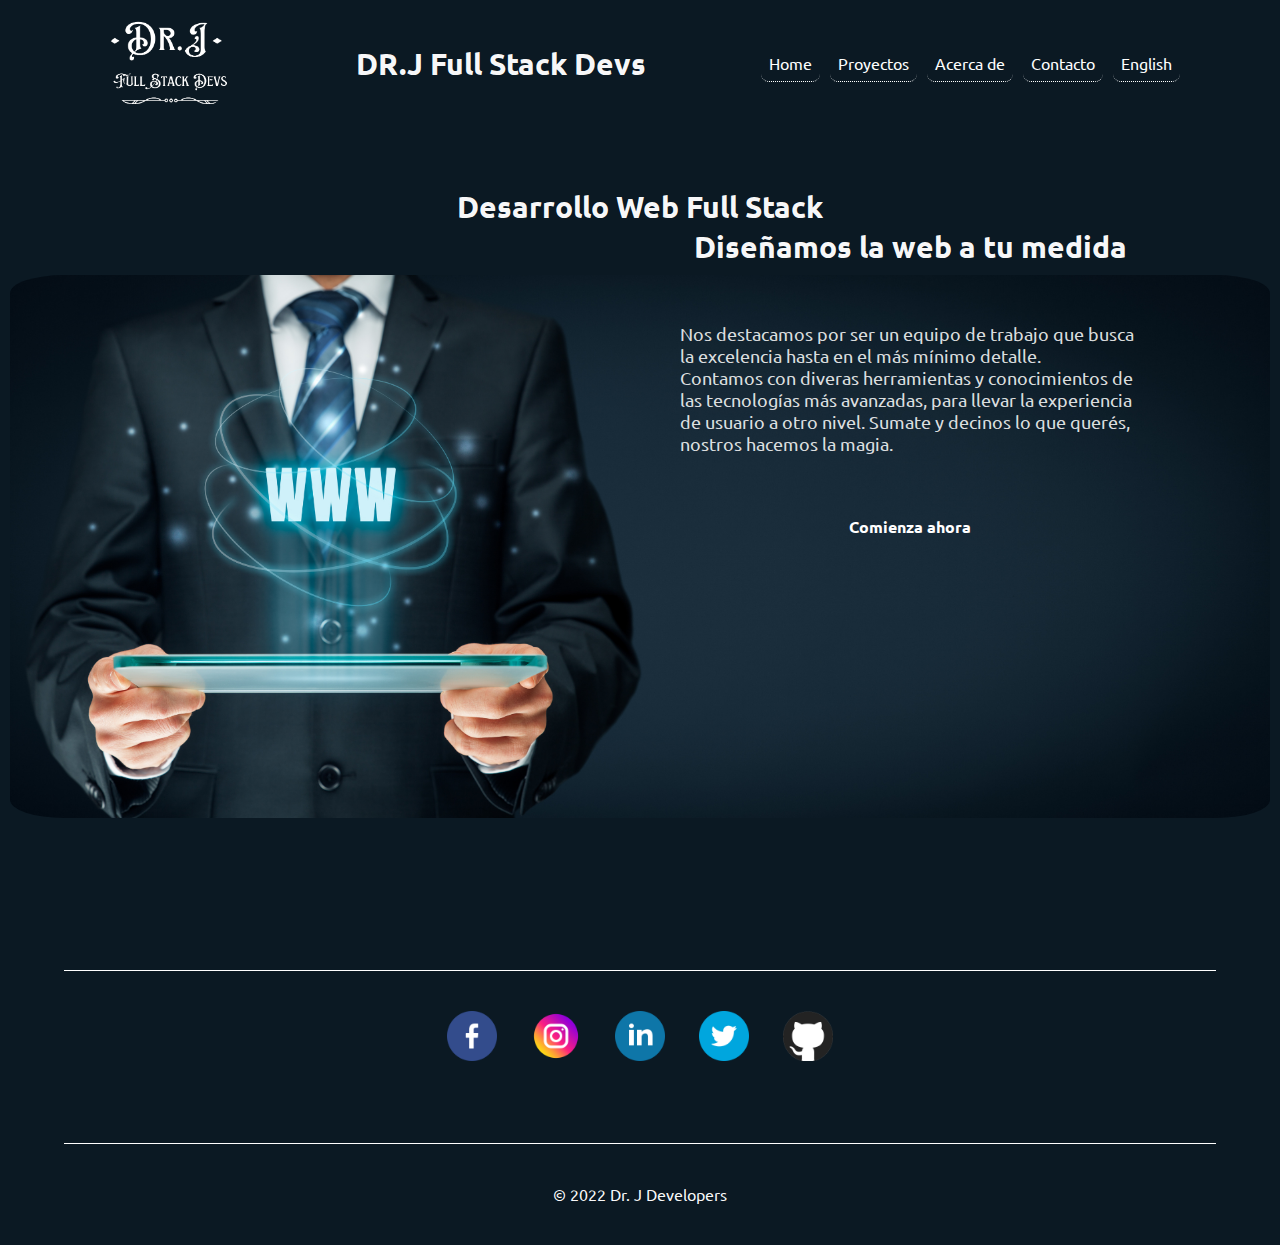
<file: index.html>
<!DOCTYPE html>
<html lang="es">
  <head>
    <meta charset="UTF-8">
    <meta http-equiv="X-UA-Compatible" content="IE=edge">
    <meta name="viewport" content="width=device-width, initial-scale=1.0">
    <meta name="keywords" content="web, development, desarrollo, programming, programación">
    <meta name="author" content="Dr. J Web Developers">
    <title>DR.J Web Devs|Home</title>
    <link rel="stylesheet" href="./css/style.css">
    <link rel="stylesheet" href="./css/normalize.css">
    <link rel="shortcut icon" href="./img/favicon.ico" type="image/x-icon">
  </head>
  <body class="grid">
    <header>
      <div class="container menu-nav">
          <div class="logo-container">
            <a href="index.html" title="Home"><img class="logo" src="./img/logo-drj.png" alt="Logo"></a>
          </div>
          <h1 class="titulo">DR.J Full Stack Devs</h1>
            <nav id="nav" class="main-nav">
              <div class="nav-links navbar-container">
                <ul>
                  <li><a href="index.html" rel="noopener noreferrer" title="Home" class="link-item">Home</a></li>
                  <li><a href="proyectos.html" rel="noopener noreferrer" title="Proyectos" class="link-item">Proyectos</a></li>
                  <li><a href="acercade.html" rel="noopener noreferrer" title="Acerca De" class="link-item">Acerca de</a></li>
                  <li><a href="contacto.html" rel="noopener noreferrer" title="Contacto" class="link-item">Contacto</a></li>
                  <li><a href="index-english.html" rel="noopener noreferrer" title="english-version">English</a></li>
                </ul>
              </div>
            </nav>
            <button id="button-menu" class="button-menu ocultar">
              <span></span>
              <span></span>
              <span></span>
            </button>
      </div>
    </header>
    <main class="container">
      <section class="hero-container">
        <div class="title-container">
          <h2 class="hero-title">Desarrollo Web Full Stack</h2>
        </div>
        <div class="hero-img">
          <picture>
            <source media="(max-width: 600px)" srcset="./img/hombre-web-recorte.png">
            <source media="(max-width: 850px)" srcset="./img/hombre-web950.png">
            <source media="(max-width: 1200px)" srcset="./img/hombre-web.png">
            <img src="./img/hombre-web.png" alt="hombre-tablet">
          </picture>
        </div>
        <div class="hero-text">
          <div class="contenedor-titulo">
            <h3 class="hero-title">Diseñamos la web a tu medida</h3>
          </div>
          <div class="parrafo">
            <p>
              Nos destacamos por ser un equipo de trabajo que busca la excelencia 
              hasta en el más mínimo
              detalle. <br>
              Contamos con diveras herramientas y conocimientos de las tecnologías más avanzadas, 
              para llevar la experiencia de usuario a otro nivel.
              Sumate y decinos lo que querés, nostros hacemos la magia.
              </p>
          </div>
          <div class="btn-container">
            <a href="proyecto-a-medida.html" class="btn">Comienza ahora</a>
          </div>
        </div>
    </section>
    </main>
    <footer>
      <div class="contenedor-redes">
          <a href="https://www.facebook.com" target="_blank" rel="noopener noreferrer"><img src="./img/facebook.png" alt="facebook" title="Facebook"></a>
          <a href="https://www.instagram.com" target="_blank" rel="noopener noreferrer"><img src="./img/instagram.png" alt="instagram" title="Instagram"></a>
          <a href="https://www.linkedin.com" target="_blank" rel="noopener noreferrer"><img src="./img/linkedin.png" alt="linkedin" title="Linkedin"></a>
          <a href="https://www.twitter.com" target="_blank" rel="noopener noreferrer"><img src="./img/gorjeo.png" alt="twitter" title="Twitter"></a>
          <a href="https://www.github.com" target="_blank" rel="noopener noreferrer"><img src="./img/github5.png" alt="github" title="Github"></a>
        </div>
        <div class="copyright">
            <p>
                © 2022 Dr. J Developers
              </p>
          </div>
    </footer>
    <script src="./js/burger.js"></script>
    <script src="./js/main.js"></script>
  </body>
</html>
</file>
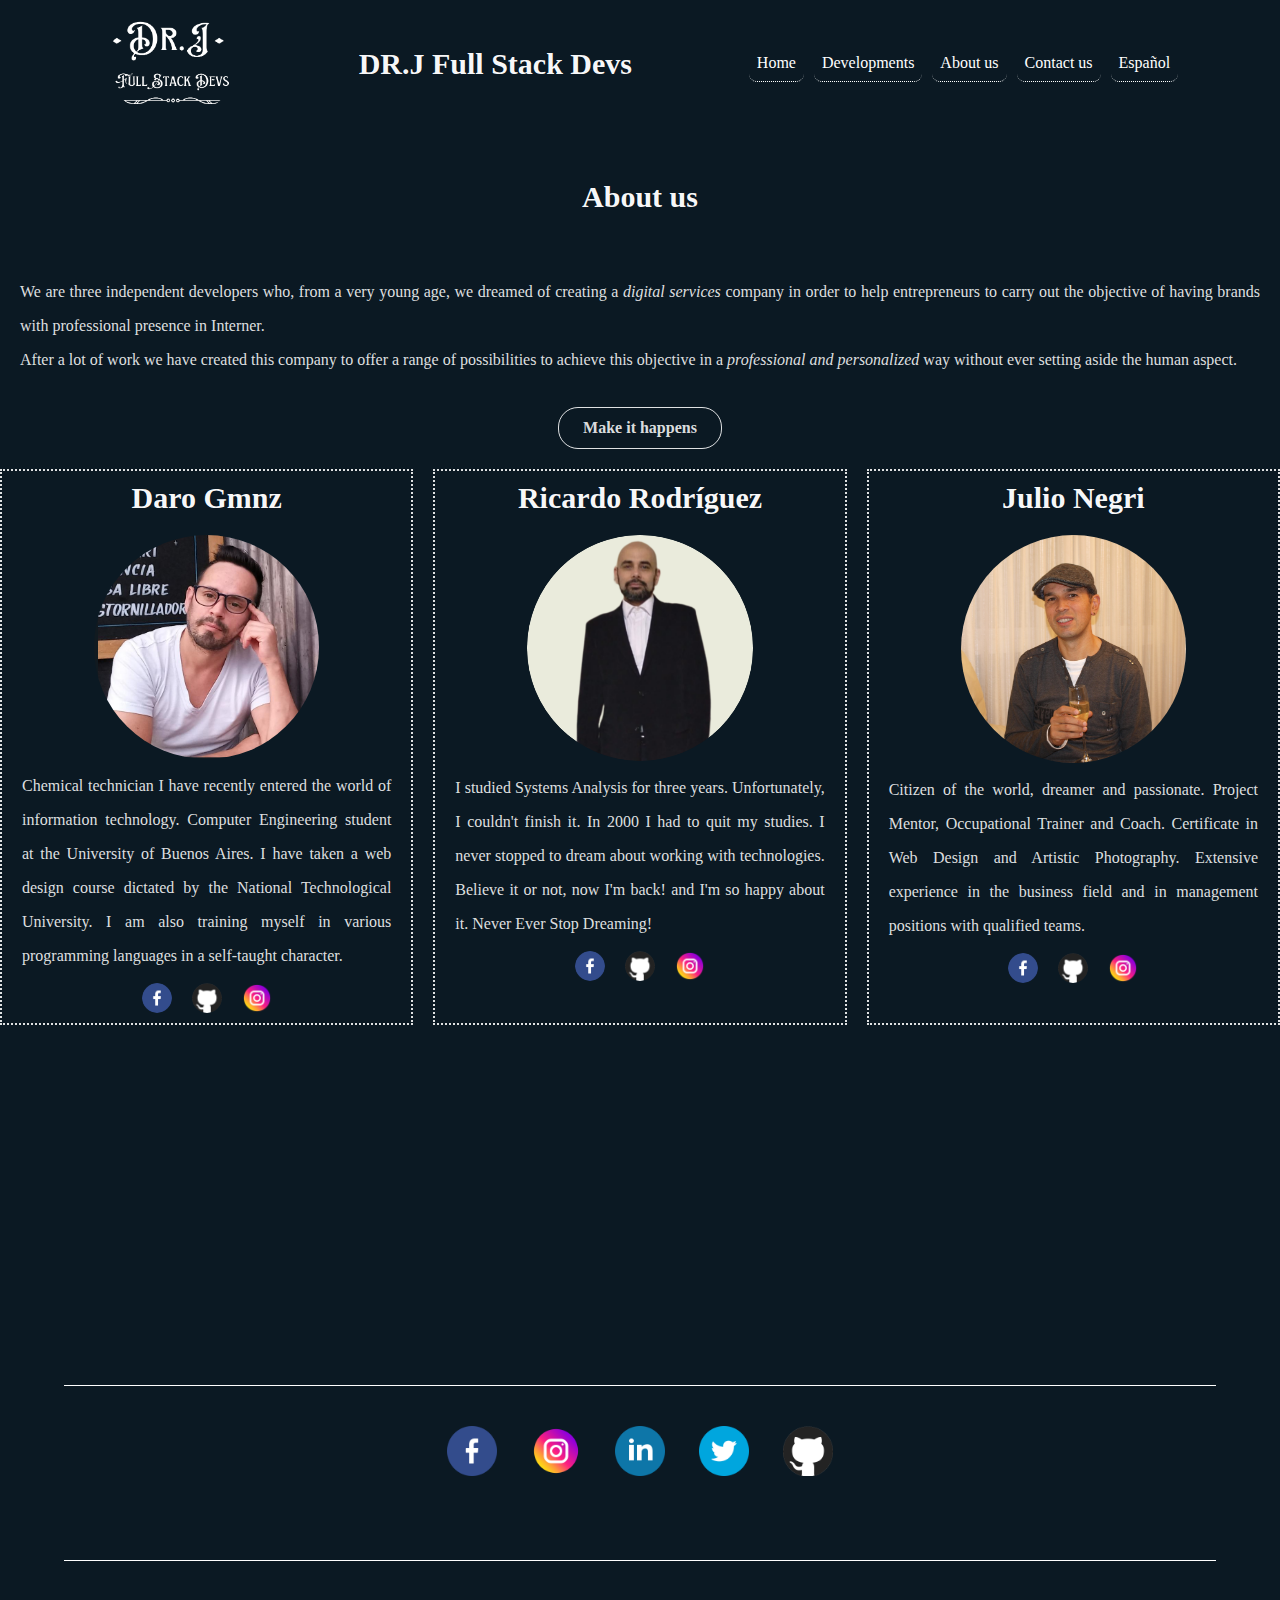
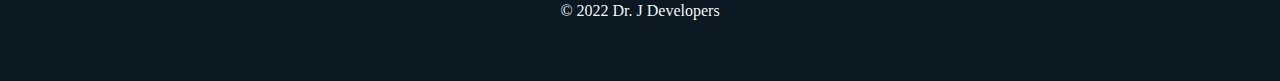
<file: about-us.html>
<!DOCTYPE html>
<html lang="en">

<head>
  <meta charset="UTF-8">
  <meta http-equiv="X-UA-Compatible" content="IE=edge">
  <meta name="viewport" content="width=device-width, initial-scale=1.0">
  <meta name="keywords" content="web, development, desarrollo, programming, programación">
  <meta name="author" content="Dr. J Web Developers">
  <title>DR.J Web Devs|About us</title>
  <link rel="stylesheet" href="./css/style.css">
  <link rel="stylesheet" href="./css/normalize.css">
  <link rel="shortcut icon" href="./img/favicon.ico" type="image/x-icon">
</head>

<body>
  <header>
    <div class="container menu-nav">
        <div class="logo-container">
          <a href="index.html" title="Home"><img class="logo" src="./img/logo-drj.png" alt="Logo"></a>
        </div>
        <h1 class="titulo">DR.J Full Stack Devs</h1>
          <nav id="nav" class="main-nav">
            <div class="nav-links navbar-container">
              <ul>
                <li><a href="index-english.html" rel="noopener noreferrer" title="Home" class="link-item">Home</a></li>
                <li><a href="developments.html" rel="noopener noreferrer" title="Proyectos" class="link-item">Developments</a></li>
                <li><a href="about-us.html" rel="noopener noreferrer" title="Acerca De" class="link-item">About us</a></li>
                <li><a href="contact-us.html" rel="noopener noreferrer" title="Contacto" class="link-item">Contact us</a></li>
                <li><a href="acercade.html" rel="noopener noreferrer" title="version-español">Español</a></li>
              </ul>
            </div>
          </nav>
          <button id="button-menu" class="button-menu ocultar">
            <span></span>
            <span></span>
            <span></span>
          </button>
    </div>
</header>
  <main>
    <section class="about-container">
      <h2 class="hero-title full-column margin">About us</h2>

      <div class="full-column container">
        <p class="texto about-us-lines">
          We are three independent developers who, from a very young age, we dreamed of creating a <em> digital services
          </em> company in order to help entrepreneurs to carry out the objective of having brands with professional
          presence in Interner. <br>
          After a lot of work we have created this company to offer a range of possibilities to achieve this objective
          in a <em> professional and personalized </em> way without ever setting aside the human aspect.
        </p>
      </div>
      <div class="btn-container btn-project full-column">
        <a href="proyecto-a-medida.html" class="btn">Make it happens</a>
      </div>

      <div class="container borde">
        <div>
          <h3 class="titulo">Daro Gmnz</h3>
        </div>
        <img src="./img/profile_img/perfil-daseg.png" alt="programador 1" title="Daro">
        <div>
          <p class="texto">
            Chemical technician I have recently entered the world of information technology. Computer Engineering student at the University of Buenos Aires. I have taken a web design course dictated by the National Technological University. I am also training myself in various programming languages in a self-taught character.
          </p>
        </div>
        <div class="contenedor-redes personal">
          <a href="https://www.facebook.com/daseg2109" target="_blank">
            <img src="./img/facebook.png" alt="facebook personal programador" title="Perfil Personal">
          </a>
          <a href="https://github.com/dasegC" target="_blank">
            <img src="./img/github5.png" alt="Github personal programador" title="Perfil Personal">
          </a>
          <a href="https://www.instagram.com/daseg_/" target="_blank">
            <img src="./img/instagram.png" alt="Instagram personal programador" title="Perfil Personal">
          </a>
        </div>
      </div>

      <div class="container borde">
        <div>
          <h3 class="titulo">Ricardo Rodríguez</h3>
        </div>
        <img src="./img/profile_img/perfil-ricardo.png" alt="programador 2" title="Ricardo">
        <div>
          <p class="texto">
            I studied Systems Analysis for three years. Unfortunately, I couldn't finish it. In 2000 I had to quit my studies. I never stopped to dream about working with technologies. Believe it or not, now I'm back! and I'm so happy about it. Never Ever Stop Dreaming!
          </p>
        </div>
        <div class="contenedor-redes personal">
          <a href="https://www.facebook.com/ricardo.rodriguez.3766952">
            <img src="./img/facebook.png" alt="facebook personal programador" title="Perfil Personal">
          </a>
          <a href="https://github.com/ElToqueRicardo">
            <img src="./img/github5.png" alt="Github personal programador" title="Perfil Personal">
          </a>
          <a href="https://www.instagram.com/ricardotoquerodriguez/">
            <img src="./img/instagram.png" alt="Instagram personal programador" title="Perfil Personal">
          </a>
        </div>
      </div>

      <div class="container borde">
        <div>
          <h3 class="titulo">Julio Negri</h3>
        </div>
        <img src="./img/profile_img/perfil-julio.png" alt="programador 3" title="Julio">
        <div>
          <p class="texto">
            Citizen of the world, dreamer and passionate. Project Mentor, Occupational Trainer and Coach. Certificate in Web Design and Artistic Photography. Extensive experience in the business field and in management positions with qualified teams.
          </p>
        </div>
        <div class="contenedor-redes personal">
          <a href="https://www.facebook.com/jfnegri">
            <img src="./img/facebook.png" alt="facebook personal programador" title="Perfil Personal">
          </a>
          <a href="https://github.com/Jotaene65">
            <img src="./img/github5.png" alt="Github personal programador" title="Perfil Personal">
          </a>
          <a href="https://www.instagram.com/jfnegri65/">
            <img src="./img/instagram.png" alt="Instagram personal programador" title="Perfil Personal">
          </a>
        </div>
      </div>

    </section>
  </main>
  <footer>
    <div class="contenedor-redes">
        <a href="https://www.facebook.com" target="_blank" rel="noopener noreferrer"><img src="./img/facebook.png" alt="facebook" title="Facebook"></a>
        <a href="https://www.instagram.com" target="_blank" rel="noopener noreferrer"><img src="./img/instagram.png" alt="instagram" title="Instagram"></a>
        <a href="https://www.linkedin.com" target="_blank" rel="noopener noreferrer"><img src="./img/linkedin.png" alt="linkedin" title="Linkedin"></a>
        <a href="https://www.twitter.com" target="_blank" rel="noopener noreferrer"><img src="./img/gorjeo.png" alt="twitter" title="Twitter"></a>
        <a href="https://www.github.com" target="_blank" rel="noopener noreferrer"><img src="./img/github5.png" alt="github" title="Github"></a>
      </div>
      <div class="copyright">
          <p>
              © 2022 Dr. J Developers
            </p>
        </div>
  </footer>
  <script src="./js/burger.js"></script>
  <script src="./js/main.js"></script>
</body>
</html>
</file>
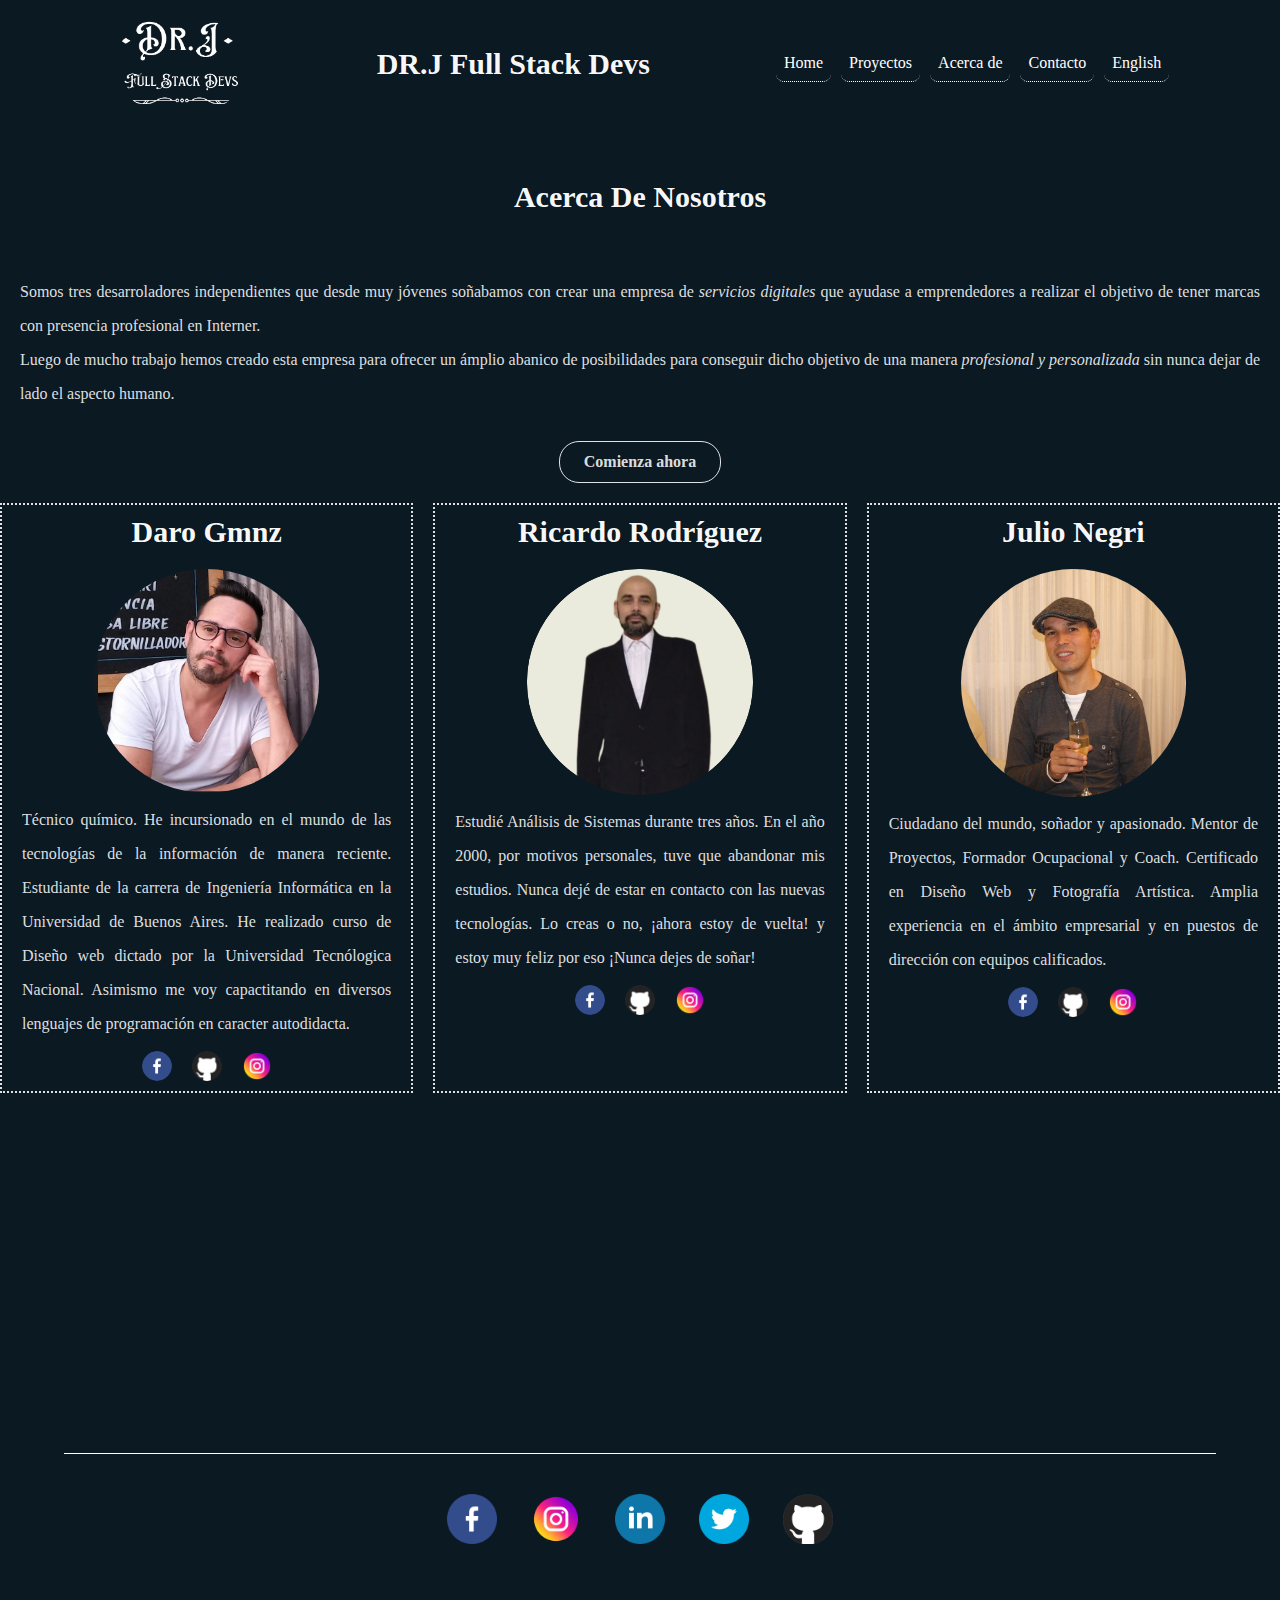
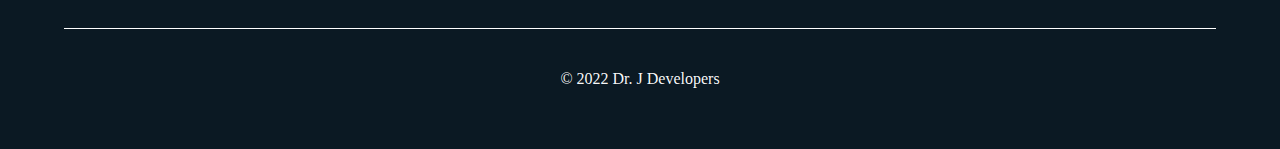
<file: acercade.html>
<!DOCTYPE html>
<html lang="es">

<head>
  <meta charset="UTF-8">
  <meta http-equiv="X-UA-Compatible" content="IE=edge">
  <meta name="viewport" content="width=device-width, initial-scale=1.0">
  <meta name="keywords" content="web, development, desarrollo, programming, programación">
  <meta name="author" content="Dr. J Web Developers">
  <title>DR.J Web Devs|Acerca de</title>
  <link rel="stylesheet" href="./css/style.css">
  <link rel="stylesheet" href="./css/normalize.css">
  <link rel="shortcut icon" href="./img/favicon.ico" type="image/x-icon">
</head>

<body>
  <header>
    <div class="container menu-nav">
        <div class="logo-container">
          <a href="index.html" title="Home"><img class="logo" src="./img/logo-drj.png" alt="Logo"></a>
        </div>
        <h1 class="titulo">DR.J Full Stack Devs</h1>
          <nav id="nav" class="main-nav">
            <div class="nav-links navbar-container">
              <ul>
                <li><a href="index.html" rel="noopener noreferrer" title="Home" class="link-item">Home</a></li>
                <li><a href="proyectos.html" rel="noopener noreferrer" title="Proyectos" class="link-item">Proyectos</a></li>
                <li><a href="acercade.html" rel="noopener noreferrer" title="Acerca De" class="link-item">Acerca de</a></li>
                <li><a href="contacto.html" rel="noopener noreferrer" title="Contacto" class="link-item">Contacto</a></li>
                <li><a href="about-us.html" rel="noopener noreferrer" title="english-version">English</a></li>
              </ul>
            </div>
          </nav>
          <button id="button-menu" class="button-menu ocultar">
            <span></span>
            <span></span>
            <span></span>
          </button>
    </div>
  </header>
  <main>
    <section class="about-container">
      <h2 class="hero-title full-column">Acerca De Nosotros</h2>
 
      <div class="full-column container">
        <p class="texto about-us-lines">
          Somos tres desarroladores independientes que desde muy jóvenes soñabamos con crear una empresa de <em>servicios digitales</em> que ayudase a emprendedores a realizar el objetivo de tener marcas con presencia profesional en Interner. <br>
          Luego de mucho trabajo hemos creado esta empresa para ofrecer un ámplio abanico de
          posibilidades para conseguir dicho objetivo de una manera <em>profesional y personalizada</em> sin nunca dejar de lado el aspecto humano.
        </p>
      </div>
        <div class="btn-container btn-project full-column">
          <a href="proyecto-a-medida.html" class="btn">Comienza ahora</a>
        </div>

      <div class="container borde">
        <div>
          <h3 class="titulo">Daro Gmnz</h3>
        </div>
        <img src="./img/profile_img/perfil-daseg.png" alt="programador 1" title="Daro">
        <div >
          <p class="texto">
            Técnico químico. He incursionado en el mundo de las tecnologías de la información de manera reciente. Estudiante de la carrera de Ingeniería Informática en la Universidad de Buenos Aires. He realizado curso de Diseño web dictado por la Universidad Tecnólogica Nacional.
            Asimismo me voy capactitando en diversos lenguajes de programación en caracter autodidacta.
          </p>
        </div>
        <div class="contenedor-redes personal">
          <a href="https://www.facebook.com/daseg2109" target="_blank">
            <img src="./img/facebook.png" alt="facebook personal programador" title="Perfil Personal">
          </a>
          <a href="https://github.com/dasegC" target="_blank">
            <img src="./img/github5.png" alt="Github personal programador" title="Perfil Personal">
          </a>
          <a href="https://www.instagram.com/daseg_/" target="_blank">
            <img src="./img/instagram.png" alt="Instagram personal programador" title="Perfil Personal">
          </a>
        </div>
      </div>

      <div class="container borde">
        <div>
          <h3 class="titulo">Ricardo Rodríguez</h3>
        </div>
        <img src="./img/profile_img/perfil-ricardo.png" alt="programador 2" title="Ricardo">
        <div>
          <p class="texto">
            Estudié Análisis de Sistemas durante tres años. En el año 2000, por motivos personales, tuve que abandonar mis estudios. Nunca dejé de estar en contacto con las nuevas tecnologías. Lo creas o no, ¡ahora estoy de vuelta! y estoy muy feliz por eso ¡Nunca dejes de soñar!
          </p>
        </div>
        <div class="contenedor-redes personal">
          <a href="https://www.facebook.com/ricardo.rodriguez.3766952">
            <img src="./img/facebook.png" alt="facebook personal programador" title="Perfil Personal">
          </a>
          <a href="https://github.com/ElToqueRicardo">
            <img src="./img/github5.png" alt="Github personal programador" title="Perfil Personal">
          </a>
          <a href="https://www.instagram.com/ricardotoquerodriguez/">
            <img src="./img/instagram.png" alt="Instagram personal programador" title="Perfil Personal">
          </a>
        </div>
      </div>

      <div class="container borde">
        <div>
          <h3 class="titulo">Julio Negri</h3>
        </div>
        <img src="./img/profile_img/perfil-julio.png" alt="programador 3" title="Julio">
        <div>
          <p class="texto">
            Ciudadano del mundo, soñador y apasionado. Mentor de Proyectos, Formador Ocupacional y Coach. Certificado en Diseño Web y Fotografía Artística. Amplia experiencia en el ámbito empresarial y en puestos de dirección con equipos calificados.
          </p>
        </div>
        <div class="contenedor-redes personal">
          <a href="https://www.facebook.com/jfnegri">
            <img src="./img/facebook.png" alt="facebook personal programador" title="Perfil Personal">
          </a>
          <a href="https://github.com/Jotaene65">
            <img src="./img/github5.png" alt="Github personal programador" title="Perfil Personal">
          </a>
          <a href="https://www.instagram.com/jfnegri65/">
            <img src="./img/instagram.png" alt="Instagram personal programador" title="Perfil Personal">
          </a>
        </div>
      </div>

    </section>
  </main>
  <footer>
    <div class="contenedor-redes">
        <a href="https://www.facebook.com" target="_blank" rel="noopener noreferrer"><img src="./img/facebook.png" alt="facebook" title="Facebook"></a>
        <a href="https://www.instagram.com" target="_blank" rel="noopener noreferrer"><img src="./img/instagram.png" alt="instagram" title="Instagram"></a>
        <a href="https://www.linkedin.com" target="_blank" rel="noopener noreferrer"><img src="./img/linkedin.png" alt="linkedin" title="Linkedin"></a>
        <a href="https://www.twitter.com" target="_blank" rel="noopener noreferrer"><img src="./img/gorjeo.png" alt="twitter" title="Twitter"></a>
        <a href="https://www.github.com" target="_blank" rel="noopener noreferrer"><img src="./img/github5.png" alt="github" title="Github"></a>
      </div>
      <div class="copyright">
          <p>
              © 2022 Dr. J Developers
            </p>
        </div>
</footer>
<script src="./js/burger.js"></script>
<script src="./js/main.js"></script>
</body>
</html>
</file>
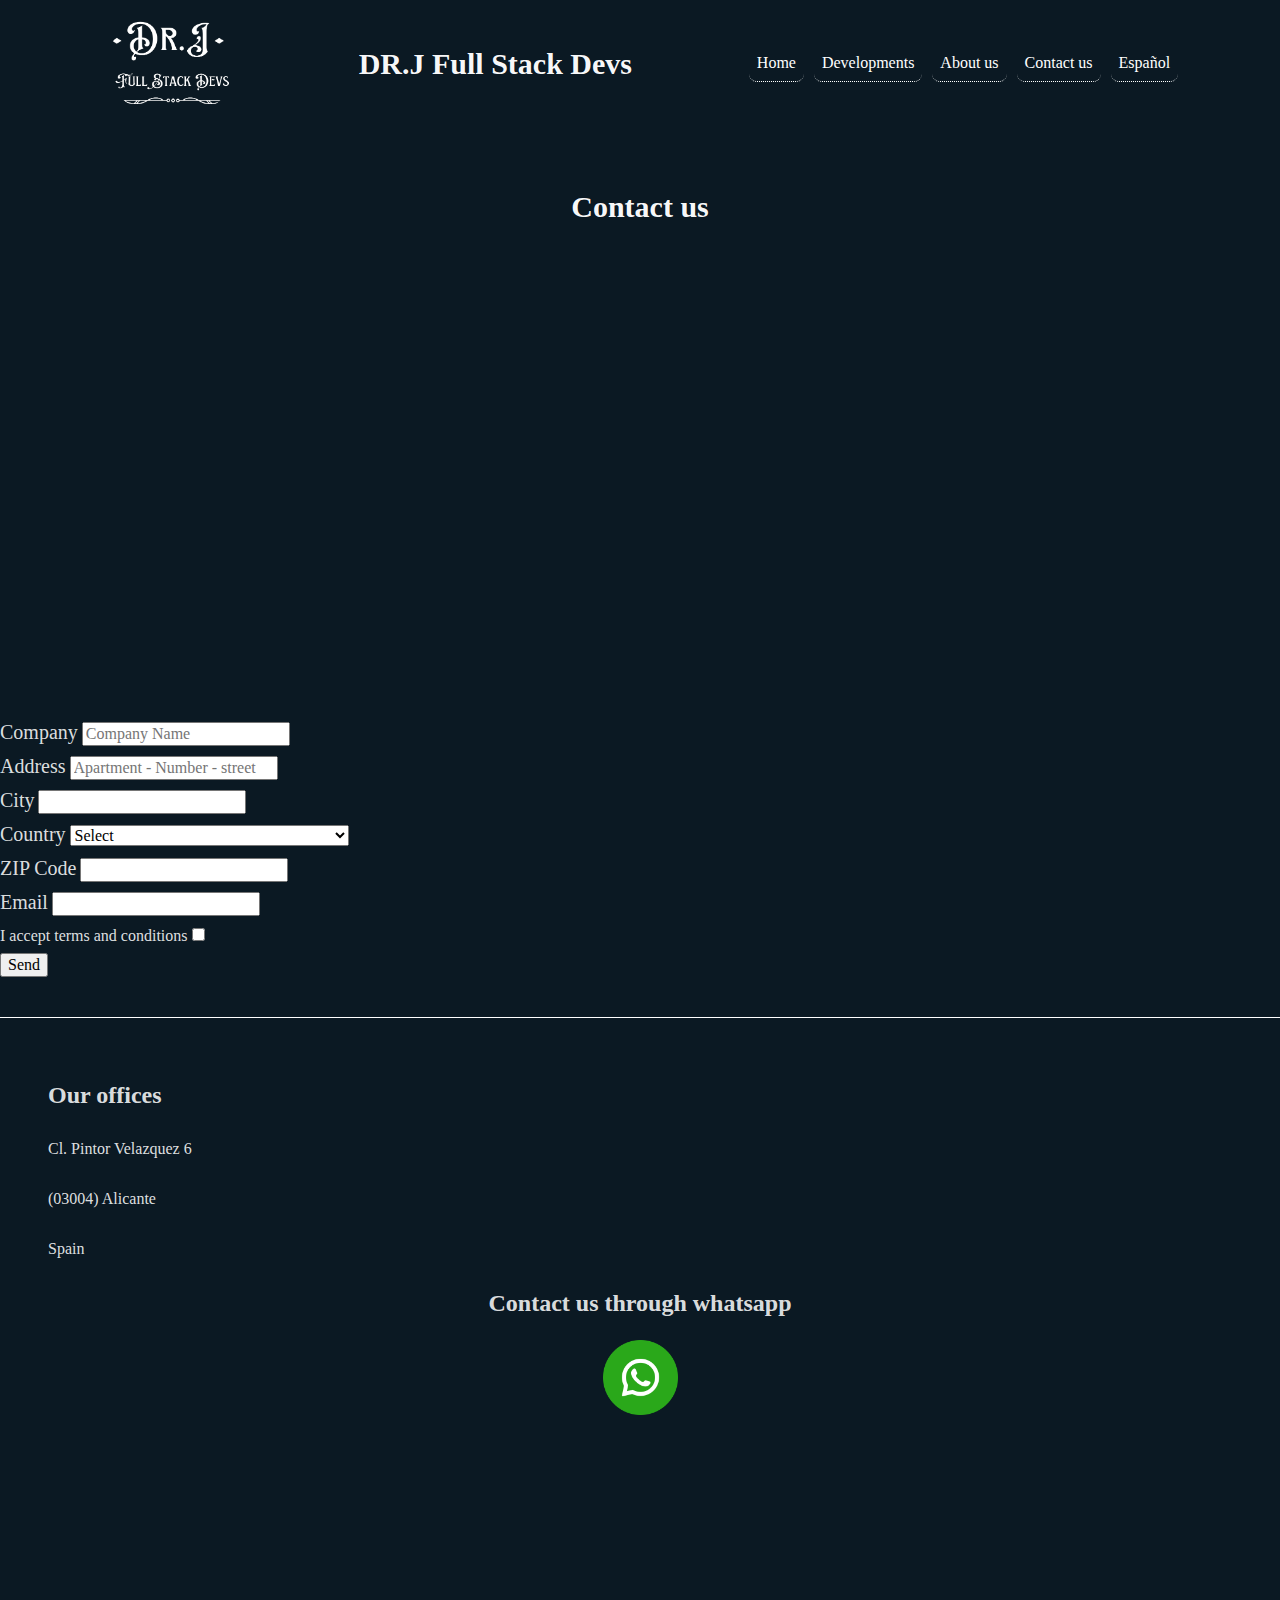
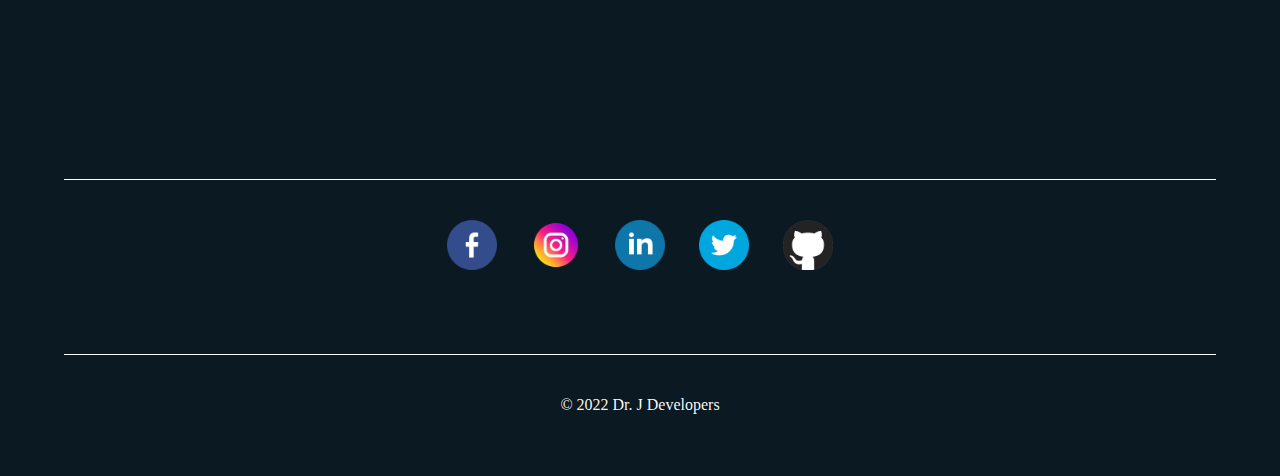
<file: contact-us.html>
<!DOCTYPE html>
<html lang="es">

<head>
  <meta charset="UTF-8">
  <meta http-equiv="X-UA-Compatible" content="IE=edge">
  <meta name="viewport" content="width=device-width, initial-scale=1.0">
  <meta name="keywords" content="web, development, desarrollo, programming, programación">
  <meta name="author" content="Dr. J Web Developers">
  <title>DR.J Web Devs|Contact us</title>
  <link rel="stylesheet" href="./css/style.css">
  <link href="https://cdn.jsdelivr.net/npm/bootstrap@5.2.2/dist/css/bootstrap.min.css" rel="stylesheet"
    integrity="sha384-Zenh87qX5JnK2Jl0vWa8Ck2rdkQ2Bzep5IDxbcnCeuOxjzrPF/et3URy9Bv1WTRi" crossorigin="anonymous">
  <link rel="stylesheet" href="./css/normalize.css">
  <link rel="shortcut icon" href="./img/favicon.ico" type="image/x-icon">
</head>

<body>
  <header>
    <div class="container menu-nav">
      <div class="logo-container">
        <a href="index.html" title="Home"><img class="logo" src="./img/logo-drj.png" alt="Logo"></a>
      </div>
      <h1 class="titulo">DR.J Full Stack Devs</h1>
      <nav id="nav" class="main-nav">
        <div class="nav-links navbar-container">
          <ul>
            <li><a href="index-english.html" rel="noopener noreferrer" title="Home" class="link-item">Home</a></li>
            <li><a href="developments.html" rel="noopener noreferrer" title="Proyectos"
                class="link-item">Developments</a></li>
            <li><a href="about-us.html" rel="noopener noreferrer" title="Acerca De" class="link-item">About us</a></li>
            <li><a href="contact-us.html" rel="noopener noreferrer" title="Contacto" class="link-item">Contact us</a>
            </li>
            <li><a href="contacto.html" rel="noopener noreferrer" title="version-español">Español</a></li>
          </ul>
        </div>
      </nav>
      <button id="button-menu" class="button-menu ocultar">
        <span></span>
        <span></span>
        <span></span>
      </button>
    </div>
  </header>
  <main class="padding-top">
    <section>
      <h2 class="hero-title">Contact us</h2>
    </section>
    <div>
      <div class="row">
          <div class="col flex">
            <iframe
              src="https://www.google.com/maps/embed?pb=!1m18!1m12!1m3!1d3128.987905013781!2d-0.48842808530858256!3d38.34926198667259!2m3!1f0!2f0!3f0!3m2!1i1024!2i768!4f13.1!3m3!1m2!1s0xd6237ad1acac2b1%3A0x4a6d9cb976b4fe78!2sC.%20Pintor%20Vel%C3%A1zquez%2C%206%2C%2003004%20Alicante%20(Alacant)%2C%20Alicante%2C%20Espa%C3%B1a!5e0!3m2!1ses!2sar!4v1664455698925!5m2!1ses!2sar"
              width="600" height="450" style="border:0;" allowfullscreen="" loading="lazy"
              referrerpolicy="no-referrer-when-downgrade"></iframe>
          </div>
          <div class="col">
            <div class="col-12">
              <form id="contact-form" data-netlify="true" method="post" target="_blank" rel="noopener noreferrer">
                  <label for="inputEmpresa" class="form-label texto textSize2">Company</label>
                  <input type="text" name="name" class="form-control" id="inputEmpresa" placeholder="Company Name">
            
                <div class="col-12">
                  <label for="inputAddress" class="form-label texto textSize2">Address</label>
                  <input type="text" name="addres" class="form-control" id="inputAddress" placeholder="Apartment - Number - street">
                </div>
                <div class="col-md-6">
                  <label for="inputCity" class="form-label texto textSize2">City</label>
                  <input type="text" name="city" class="form-control" id="inputCity">
                </div>
                <div class="col-md-4">
                  <label for="inputState" class="form-label texto textSize2">Country</label>
                  <select id="inputState" name="country" class="form-select">
                    <option selected>Select</option>
                    <option value="AF">Afganistán</option>
                    <option value="AL">Albania</option>
                    <option value="DE">Alemania</option>
                    <option value="AD">Andorra</option>
                    <option value="AO">Angola</option>
                    <option value="AI">Anguilla</option>
                    <option value="AQ">Antártida</option>
                    <option value="AG">Antigua y Barbuda</option>
                    <option value="AN">Antillas Holandesas</option>
                    <option value="SA">Arabia Saudí</option>
                    <option value="DZ">Argelia</option>
                    <option value="AR">Argentina</option>
                    <option value="AM">Armenia</option>
                    <option value="AW">Aruba</option>
                    <option value="AU">Australia</option>
                    <option value="AT">Austria</option>
                    <option value="AZ">Azerbaiyán</option>
                    <option value="BS">Bahamas</option>
                    <option value="BH">Bahrein</option>
                    <option value="BD">Bangladesh</option>
                    <option value="BB">Barbados</option>
                    <option value="BE">Bélgica</option>
                    <option value="BZ">Belice</option>
                    <option value="BJ">Benin</option>
                    <option value="BM">Bermudas</option>
                    <option value="BY">Bielorrusia</option>
                    <option value="MM">Birmania</option>
                    <option value="BO">Bolivia</option>
                    <option value="BA">Bosnia y Herzegovina</option>
                    <option value="BW">Botswana</option>
                    <option value="BR">Brasil</option>
                    <option value="BN">Brunei</option>
                    <option value="BG">Bulgaria</option>
                    <option value="BF">Burkina Faso</option>
                    <option value="BI">Burundi</option>
                    <option value="BT">Bután</option>
                    <option value="CV">Cabo Verde</option>
                    <option value="KH">Camboya</option>
                    <option value="CM">Camerún</option>
                    <option value="CA">Canadá</option>
                    <option value="TD">Chad</option>
                    <option value="CL">Chile</option>
                    <option value="CN">China</option>
                    <option value="CY">Chipre</option>
                    <option value="VA">Ciudad del Vaticano (Santa Sede)</option>
                    <option value="CO">Colombia</option>
                    <option value="KM">Comores</option>
                    <option value="CG">Congo</option>
                    <option value="CD">Congo, República Democrática del</option>
                    <option value="KR">Corea</option>
                    <option value="KP">Corea del Norte</option>
                    <option value="CI">Costa de Marfíl</option>
                    <option value="CR">Costa Rica</option>
                    <option value="HR">Croacia (Hrvatska)</option>
                    <option value="CU">Cuba</option>
                    <option value="DK">Dinamarca</option>
                    <option value="DJ">Djibouti</option>
                    <option value="DM">Dominica</option>
                    <option value="EC">Ecuador</option>
                    <option value="EG">Egipto</option>
                    <option value="SV">El Salvador</option>
                    <option value="AE">Emiratos Árabes Unidos</option>
                    <option value="ER">Eritrea</option>
                    <option value="SI">Eslovenia</option>
                    <option value="ES">España</option>
                    <option value="US">Estados Unidos</option>
                    <option value="EE">Estonia</option>
                    <option value="ET">Etiopía</option>
                    <option value="FJ">Fiji</option>
                    <option value="PH">Filipinas</option>
                    <option value="FI">Finlandia</option>
                    <option value="FR">Francia</option>
                    <option value="GA">Gabón</option>
                    <option value="GM">Gambia</option>
                    <option value="GE">Georgia</option>
                    <option value="GH">Ghana</option>
                    <option value="GI">Gibraltar</option>
                    <option value="GD">Granada</option>
                    <option value="GR">Grecia</option>
                    <option value="GL">Groenlandia</option>
                    <option value="GP">Guadalupe</option>
                    <option value="GU">Guam</option>
                    <option value="GT">Guatemala</option>
                    <option value="GY">Guayana</option>
                    <option value="GF">Guayana Francesa</option>
                    <option value="GN">Guinea</option>
                    <option value="GQ">Guinea Ecuatorial</option>
                    <option value="GW">Guinea-Bissau</option>
                    <option value="HT">Haití</option>
                    <option value="HN">Honduras</option>
                    <option value="HU">Hungría</option>
                    <option value="IN">India</option>
                    <option value="ID">Indonesia</option>
                    <option value="IQ">Irak</option>
                    <option value="IR">Irán</option>
                    <option value="IE">Irlanda</option>
                    <option value="BV">Isla Bouvet</option>
                    <option value="CX">Isla de Christmas</option>
                    <option value="IS">Islandia</option>
                    <option value="KY">Islas Caimán</option>
                    <option value="CK">Islas Cook</option>
                    <option value="CC">Islas de Cocos o Keeling</option>
                    <option value="FO">Islas Faroe</option>
                    <option value="HM">Islas Heard y McDonald</option>
                    <option value="FK">Islas Malvinas</option>
                    <option value="MP">Islas Marianas del Norte</option>
                    <option value="MH">Islas Marshall</option>
                    <option value="UM">Islas menores de Estados Unidos</option>
                    <option value="PW">Islas Palau</option>
                    <option value="SB">Islas Salomón</option>
                    <option value="SJ">Islas Svalbard y Jan Mayen</option>
                    <option value="TK">Islas Tokelau</option>
                    <option value="TC">Islas Turks y Caicos</option>
                    <option value="VI">Islas Vírgenes (EEUU)</option>
                    <option value="VG">Islas Vírgenes (Reino Unido)</option>
                    <option value="WF">Islas Wallis y Futuna</option>
                    <option value="IL">Israel</option>
                    <option value="IT">Italia</option>
                    <option value="JM">Jamaica</option>
                    <option value="JP">Japón</option>
                    <option value="JO">Jordania</option>
                    <option value="KZ">Kazajistán</option>
                    <option value="KE">Kenia</option>
                    <option value="KG">Kirguizistán</option>
                    <option value="KI">Kiribati</option>
                    <option value="KW">Kuwait</option>
                    <option value="LA">Laos</option>
                    <option value="LS">Lesotho</option>
                    <option value="LV">Letonia</option>
                    <option value="LB">Líbano</option>
                    <option value="LR">Liberia</option>
                    <option value="LY">Libia</option>
                    <option value="LI">Liechtenstein</option>
                    <option value="LT">Lituania</option>
                    <option value="LU">Luxemburgo</option>
                    <option value="MK">Macedonia, Ex-República Yugoslava de</option>
                    <option value="MG">Madagascar</option>
                    <option value="MY">Malasia</option>
                    <option value="MW">Malawi</option>
                    <option value="MV">Maldivas</option>
                    <option value="ML">Malí</option>
                    <option value="MT">Malta</option>
                    <option value="MA">Marruecos</option>
                    <option value="MQ">Martinica</option>
                    <option value="MU">Mauricio</option>
                    <option value="MR">Mauritania</option>
                    <option value="YT">Mayotte</option>
                    <option value="MX">México</option>
                    <option value="FM">Micronesia</option>
                    <option value="MD">Moldavia</option>
                    <option value="MC">Mónaco</option>
                    <option value="MN">Mongolia</option>
                    <option value="MS">Montserrat</option>
                    <option value="MZ">Mozambique</option>
                    <option value="NA">Namibia</option>
                    <option value="NR">Nauru</option>
                    <option value="NP">Nepal</option>
                    <option value="NI">Nicaragua</option>
                    <option value="NE">Níger</option>
                    <option value="NG">Nigeria</option>
                    <option value="NU">Niue</option>
                    <option value="NF">Norfolk</option>
                    <option value="NO">Noruega</option>
                    <option value="NC">Nueva Caledonia</option>
                    <option value="NZ">Nueva Zelanda</option>
                    <option value="OM">Omán</option>
                    <option value="NL">Países Bajos</option>
                    <option value="PA">Panamá</option>
                    <option value="PG">Papúa Nueva Guinea</option>
                    <option value="PK">Paquistán</option>
                    <option value="PY">Paraguay</option>
                    <option value="PE">Perú</option>
                    <option value="PN">Pitcairn</option>
                    <option value="PF">Polinesia Francesa</option>
                    <option value="PL">Polonia</option>
                    <option value="PT">Portugal</option>
                    <option value="PR">Puerto Rico</option>
                    <option value="QA">Qatar</option>
                    <option value="UK">Reino Unido</option>
                    <option value="CF">República Centroafricana</option>
                    <option value="CZ">República Checa</option>
                    <option value="ZA">República de Sudáfrica</option>
                    <option value="DO">República Dominicana</option>
                    <option value="SK">República Eslovaca</option>
                    <option value="RE">Reunión</option>
                    <option value="RW">Ruanda</option>
                    <option value="RO">Rumania</option>
                    <option value="RU">Rusia</option>
                    <option value="EH">Sahara Occidental</option>
                    <option value="KN">Saint Kitts y Nevis</option>
                    <option value="WS">Samoa</option>
                    <option value="AS">Samoa Americana</option>
                    <option value="SM">San Marino</option>
                    <option value="VC">San Vicente y Granadinas</option>
                    <option value="SH">Santa Helena</option>
                    <option value="LC">Santa Lucía</option>
                    <option value="ST">Santo Tomé y Príncipe</option>
                    <option value="SN">Senegal</option>
                    <option value="SC">Seychelles</option>
                    <option value="SL">Sierra Leona</option>
                    <option value="SG">Singapur</option>
                    <option value="SY">Siria</option>
                    <option value="SO">Somalia</option>
                    <option value="LK">Sri Lanka</option>
                    <option value="PM">St Pierre y Miquelon</option>
                    <option value="SZ">Suazilandia</option>
                    <option value="SD">Sudán</option>
                    <option value="SE">Suecia</option>
                    <option value="CH">Suiza</option>
                    <option value="SR">Surinam</option>
                    <option value="TH">Tailandia</option>
                    <option value="TW">Taiwán</option>
                    <option value="TZ">Tanzania</option>
                    <option value="TJ">Tayikistán</option>
                    <option value="TF">Territorios franceses del Sur</option>
                    <option value="TP">Timor Oriental</option>
                    <option value="TG">Togo</option>
                    <option value="TO">Tonga</option>
                    <option value="TT">Trinidad y Tobago</option>
                    <option value="TN">Túnez</option>
                    <option value="TM">Turkmenistán</option>
                    <option value="TR">Turquía</option>
                    <option value="TV">Tuvalu</option>
                    <option value="UA">Ucrania</option>
                    <option value="UG">Uganda</option>
                    <option value="UY">Uruguay</option>
                    <option value="UZ">Uzbekistán</option>
                    <option value="VU">Vanuatu</option>
                    <option value="VE">Venezuela</option>
                    <option value="VN">Vietnam</option>
                    <option value="YE">Yemen</option>
                    <option value="YU">Yugoslavia</option>
                    <option value="ZM">Zambia</option>
                    <option value="ZW">Zimbabue</option>
                  </select>
                </div>
                <div class="col-md-4">
                  <label for="inputZip" class="form-label texto textSize2">ZIP Code</label>
                  <input type="text" name="zipCode" class="form-control" id="inputZip">
                </div>
                <div class="col-md-6">
                  <label for="inputEmail4" class="form-label texto textSize2">Email</label>
                  <input type="email" name="email" class="form-control" id="inputEmail4">
                </div>
                <div class="col-12">
                  <div class="form-check">
                    <label class="form-check-label texto" for="gridCheck">
                      I accept terms and conditions
                    </label>
                    <input name="terms" class="form-check-input" type="checkbox" id="gridCheck">
                  </div>
                </div>
                <div class="col-12">
                  <div data-netlify-recaptcha="true"></div>
                  <button type="submit" class="btn btn-primary" id="btn">Send</button>
                </div>
              </form>
            </div>
          </div>
          <div class="row secciones">
            <div class="col-4 ">
              <h2 class="texto"> Our offices</h2>
              <p class="texto">Cl. Pintor Velazquez 6</p>
              <p class="texto">(03004) Alicante</p>
              <p class="texto">Spain</p>
            </div>
            <div class="col-5">
              <h2 class="centrado texto">Contact us through whatsapp</h2>
            </div>
            <div class="col centrado">
              <a href="https://wa.me/54291441289/?text=Deseo%20SolicitarInformación" target="_blank">
                <img class="wa" src="/img/whatsapp.png" alt="whatsapp">
              </a>
            </div>
          </div>
          </div>
      </div>
  </main>
  <footer>
    <div class="contenedor-redes">
      <a href="https://www.facebook.com" target="_blank" rel="noopener noreferrer"><img src="./img/facebook.png"
          alt="facebook" title="Facebook"></a>
      <a href="https://www.instagram.com" target="_blank" rel="noopener noreferrer"><img src="./img/instagram.png"
          alt="instagram" title="Instagram"></a>
      <a href="https://www.linkedin.com" target="_blank" rel="noopener noreferrer"><img src="./img/linkedin.png"
          alt="linkedin" title="Linkedin"></a>
      <a href="https://www.twitter.com" target="_blank" rel="noopener noreferrer"><img src="./img/gorjeo.png"
          alt="twitter" title="Twitter"></a>
      <a href="https://www.github.com" target="_blank" rel="noopener noreferrer"><img src="./img/github5.png"
          alt="github" title="Github"></a>
    </div>
    <div class="copyright">
      <p>
        © 2022 Dr. J Developers
      </p>
    </div>
  </footer>
  <script src="./js/burger.js"></script>
  <script src="./js/main.js"></script>
  <script src="./js/contact-validation.js"></script>
</body>
</html>
</file>
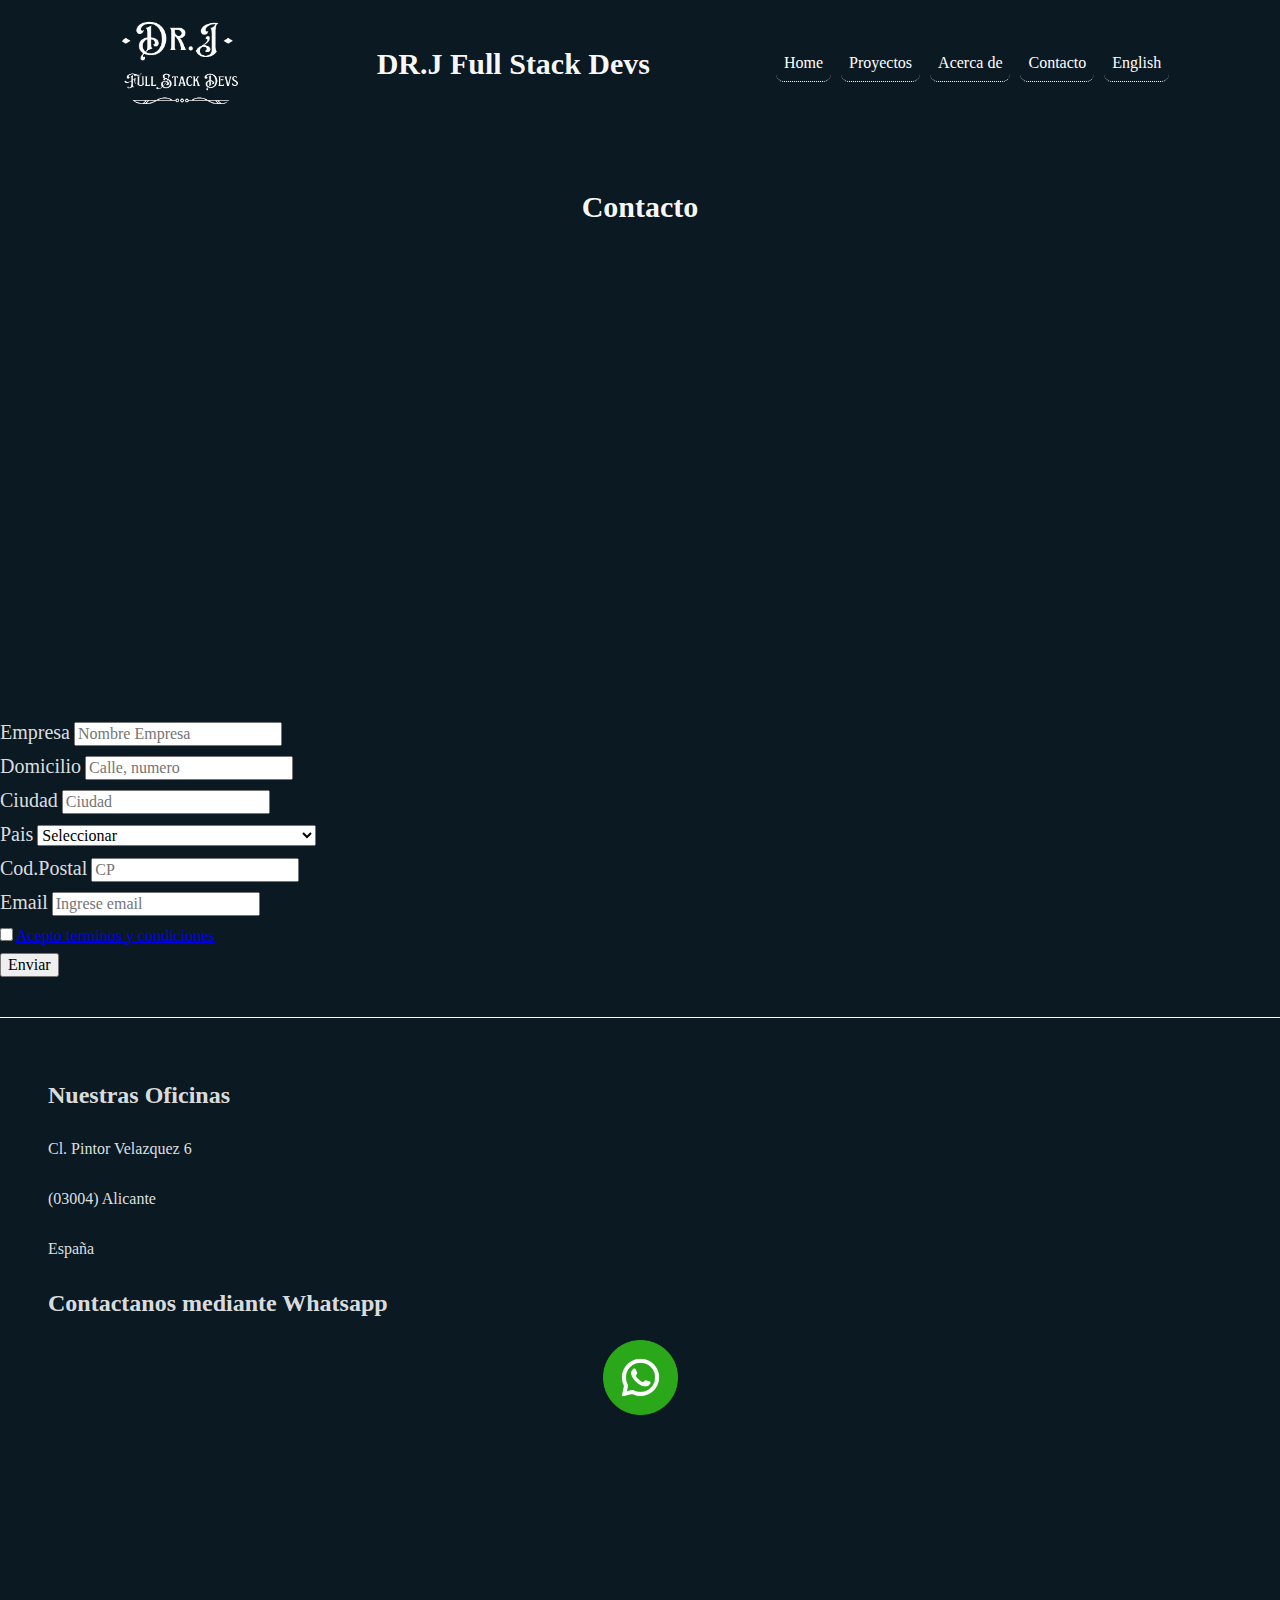
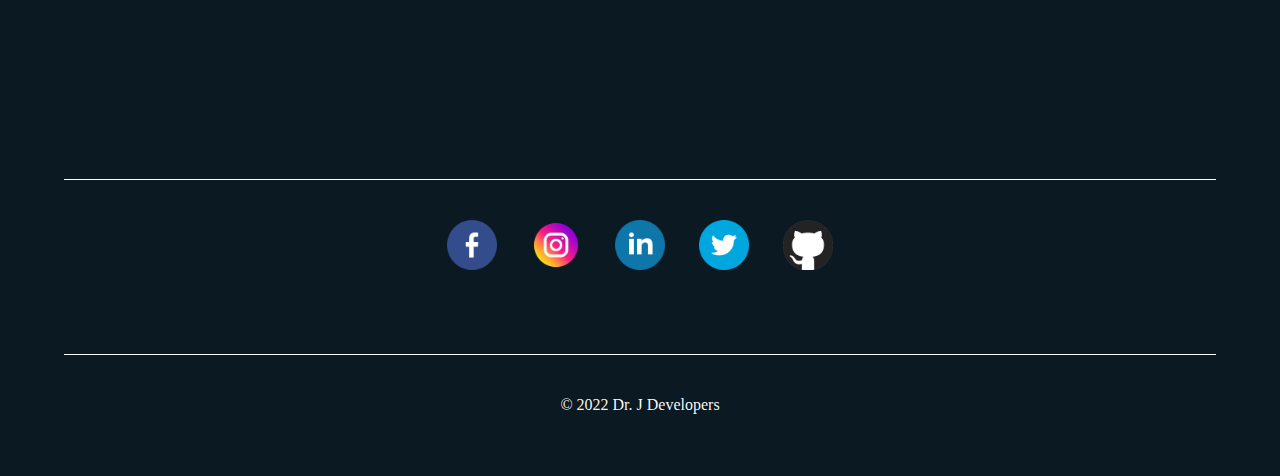
<file: contacto.html>
<!DOCTYPE html>
<html lang="es">

<head>
  <meta charset="UTF-8">
  <meta http-equiv="X-UA-Compatible" content="IE=edge">
  <meta name="viewport" content="width=device-width, initial-scale=1.0">
  <meta name="keywords" content="web, development, desarrollo, programming, programación">
  <meta name="author" content="Dr. J Web Developers">
  <title>DR.J Web Devs|Contacto</title>
  <link rel="stylesheet" href="./css/style.css">
  <link rel="stylesheet" href="./css/normalize.css">
  <link href="https://cdn.jsdelivr.net/npm/bootstrap@5.2.2/dist/css/bootstrap.min.css" rel="stylesheet"
    integrity="sha384-Zenh87qX5JnK2Jl0vWa8Ck2rdkQ2Bzep5IDxbcnCeuOxjzrPF/et3URy9Bv1WTRi" crossorigin="anonymous">
  <link rel="shortcut icon" href="./img/favicon.ico" type="image/x-icon">
</head>

<body>
  <header>
    <div class="container menu-nav">
      <div class="logo-container">
        <a href="index.html" title="Home"><img class="logo" src="./img/logo-drj.png" alt="Logo"></a>
      </div>
      <h1 class="titulo">DR.J Full Stack Devs</h1>
      <nav id="nav" class="main-nav">
        <div class="nav-links navbar-container">
          <ul>
            <li><a href="index.html" rel="noopener noreferrer" title="Home" class="link-item">Home</a></li>
            <li><a href="proyectos.html" rel="noopener noreferrer" title="Proyectos" class="link-item">Proyectos</a>
            </li>
            <li><a href="acercade.html" rel="noopener noreferrer" title="Acerca De" class="link-item">Acerca de</a></li>
            <li><a href="contacto.html" rel="noopener noreferrer" title="Contacto" class="link-item">Contacto</a></li>
            <li><a href="contact-us.html" rel="noopener noreferrer" title="english-version">English</a></li>
          </ul>
        </div>
      </nav>
      <button id="button-menu" class="button-menu ocultar">
        <span></span>
        <span></span>
        <span></span>
      </button>
    </div>
  </header>
  <main class="padding-top">
    <section>
      <h2 class="hero-title">Contacto</h2>
    </section>
    <div>
      <div class="row">
        <div class="col flex">
          <iframe
            src="https://www.google.com/maps/embed?pb=!1m18!1m12!1m3!1d3128.987905013781!2d-0.48842808530858256!3d38.34926198667259!2m3!1f0!2f0!3f0!3m2!1i1024!2i768!4f13.1!3m3!1m2!1s0xd6237ad1acac2b1%3A0x4a6d9cb976b4fe78!2sC.%20Pintor%20Vel%C3%A1zquez%2C%206%2C%2003004%20Alicante%20(Alacant)%2C%20Alicante%2C%20Espa%C3%B1a!5e0!3m2!1ses!2sar!4v1664455698925!5m2!1ses!2sar"
            width="600" height="450" style="border:0;" allowfullscreen="" loading="lazy"
            referrerpolicy="no-referrer-when-downgrade"></iframe>
        </div>
        <div class="col">
          <form id="contact-form" data-netlify="true" method="post" target="_blank" rel="noopener noreferrer">
            <div class="col-12">
              <label for="inputEmpresa" class="form-label texto textSize2">Empresa</label>
              <input type="text" name="nombre" class="form-control" id="inputEmpresa" placeholder="Nombre Empresa">
            </div>
            <div class="col-12">
              <label for="inputAddress" class="form-label texto textSize2">Domicilio</label>
              <input type="text" name="domicilio" class="form-control" id="inputAddress" placeholder="Calle, numero">
            </div>
            <div class="col-md-6">
              <label for="inputCity" class="form-label texto textSize2">Ciudad</label>
              <input type="text" name="ciudad" class="form-control" id="inputCity" placeholder="Ciudad">
            </div>
            <div class="col-md-4">
              <label for="inputState" class="form-label texto textSize2">Pais</label>
              <select id="inputState" name="pais" class="form-select">
                <option value="">Seleccionar</option>
                <option value="AF">Afganistán</option>
                <option value="AL">Albania</option>
                <option value="DE">Alemania</option>
                <option value="AD">Andorra</option>
                <option value="AO">Angola</option>
                <option value="AI">Anguilla</option>
                <option value="AQ">Antártida</option>
                <option value="AG">Antigua y Barbuda</option>
                <option value="AN">Antillas Holandesas</option>
                <option value="SA">Arabia Saudí</option>
                <option value="DZ">Argelia</option>
                <option value="AR">Argentina</option>
                <option value="AM">Armenia</option>
                <option value="AW">Aruba</option>
                <option value="AU">Australia</option>
                <option value="AT">Austria</option>
                <option value="AZ">Azerbaiyán</option>
                <option value="BS">Bahamas</option>
                <option value="BH">Bahrein</option>
                <option value="BD">Bangladesh</option>
                <option value="BB">Barbados</option>
                <option value="BE">Bélgica</option>
                <option value="BZ">Belice</option>
                <option value="BJ">Benin</option>
                <option value="BM">Bermudas</option>
                <option value="BY">Bielorrusia</option>
                <option value="MM">Birmania</option>
                <option value="BO">Bolivia</option>
                <option value="BA">Bosnia y Herzegovina</option>
                <option value="BW">Botswana</option>
                <option value="BR">Brasil</option>
                <option value="BN">Brunei</option>
                <option value="BG">Bulgaria</option>
                <option value="BF">Burkina Faso</option>
                <option value="BI">Burundi</option>
                <option value="BT">Bután</option>
                <option value="CV">Cabo Verde</option>
                <option value="KH">Camboya</option>
                <option value="CM">Camerún</option>
                <option value="CA">Canadá</option>
                <option value="TD">Chad</option>
                <option value="CL">Chile</option>
                <option value="CN">China</option>
                <option value="CY">Chipre</option>
                <option value="VA">Ciudad del Vaticano (Santa Sede)</option>
                <option value="CO">Colombia</option>
                <option value="KM">Comores</option>
                <option value="CG">Congo</option>
                <option value="CD">Congo, República Democrática del</option>
                <option value="KR">Corea</option>
                <option value="KP">Corea del Norte</option>
                <option value="CI">Costa de Marfíl</option>
                <option value="CR">Costa Rica</option>
                <option value="HR">Croacia (Hrvatska)</option>
                <option value="CU">Cuba</option>
                <option value="DK">Dinamarca</option>
                <option value="DJ">Djibouti</option>
                <option value="DM">Dominica</option>
                <option value="EC">Ecuador</option>
                <option value="EG">Egipto</option>
                <option value="SV">El Salvador</option>
                <option value="AE">Emiratos Árabes Unidos</option>
                <option value="ER">Eritrea</option>
                <option value="SI">Eslovenia</option>
                <option value="ES">España</option>
                <option value="US">Estados Unidos</option>
                <option value="EE">Estonia</option>
                <option value="ET">Etiopía</option>
                <option value="FJ">Fiji</option>
                <option value="PH">Filipinas</option>
                <option value="FI">Finlandia</option>
                <option value="FR">Francia</option>
                <option value="GA">Gabón</option>
                <option value="GM">Gambia</option>
                <option value="GE">Georgia</option>
                <option value="GH">Ghana</option>
                <option value="GI">Gibraltar</option>
                <option value="GD">Granada</option>
                <option value="GR">Grecia</option>
                <option value="GL">Groenlandia</option>
                <option value="GP">Guadalupe</option>
                <option value="GU">Guam</option>
                <option value="GT">Guatemala</option>
                <option value="GY">Guayana</option>
                <option value="GF">Guayana Francesa</option>
                <option value="GN">Guinea</option>
                <option value="GQ">Guinea Ecuatorial</option>
                <option value="GW">Guinea-Bissau</option>
                <option value="HT">Haití</option>
                <option value="HN">Honduras</option>
                <option value="HU">Hungría</option>
                <option value="IN">India</option>
                <option value="ID">Indonesia</option>
                <option value="IQ">Irak</option>
                <option value="IR">Irán</option>
                <option value="IE">Irlanda</option>
                <option value="BV">Isla Bouvet</option>
                <option value="CX">Isla de Christmas</option>
                <option value="IS">Islandia</option>
                <option value="KY">Islas Caimán</option>
                <option value="CK">Islas Cook</option>
                <option value="CC">Islas de Cocos o Keeling</option>
                <option value="FO">Islas Faroe</option>
                <option value="HM">Islas Heard y McDonald</option>
                <option value="FK">Islas Malvinas</option>
                <option value="MP">Islas Marianas del Norte</option>
                <option value="MH">Islas Marshall</option>
                <option value="UM">Islas menores de Estados Unidos</option>
                <option value="PW">Islas Palau</option>
                <option value="SB">Islas Salomón</option>
                <option value="SJ">Islas Svalbard y Jan Mayen</option>
                <option value="TK">Islas Tokelau</option>
                <option value="TC">Islas Turks y Caicos</option>
                <option value="VI">Islas Vírgenes (EEUU)</option>
                <option value="VG">Islas Vírgenes (Reino Unido)</option>
                <option value="WF">Islas Wallis y Futuna</option>
                <option value="IL">Israel</option>
                <option value="IT">Italia</option>
                <option value="JM">Jamaica</option>
                <option value="JP">Japón</option>
                <option value="JO">Jordania</option>
                <option value="KZ">Kazajistán</option>
                <option value="KE">Kenia</option>
                <option value="KG">Kirguizistán</option>
                <option value="KI">Kiribati</option>
                <option value="KW">Kuwait</option>
                <option value="LA">Laos</option>
                <option value="LS">Lesotho</option>
                <option value="LV">Letonia</option>
                <option value="LB">Líbano</option>
                <option value="LR">Liberia</option>
                <option value="LY">Libia</option>
                <option value="LI">Liechtenstein</option>
                <option value="LT">Lituania</option>
                <option value="LU">Luxemburgo</option>
                <option value="MK">Macedonia, Ex-República Yugoslava de</option>
                <option value="MG">Madagascar</option>
                <option value="MY">Malasia</option>
                <option value="MW">Malawi</option>
                <option value="MV">Maldivas</option>
                <option value="ML">Malí</option>
                <option value="MT">Malta</option>
                <option value="MA">Marruecos</option>
                <option value="MQ">Martinica</option>
                <option value="MU">Mauricio</option>
                <option value="MR">Mauritania</option>
                <option value="YT">Mayotte</option>
                <option value="MX">México</option>
                <option value="FM">Micronesia</option>
                <option value="MD">Moldavia</option>
                <option value="MC">Mónaco</option>
                <option value="MN">Mongolia</option>
                <option value="MS">Montserrat</option>
                <option value="MZ">Mozambique</option>
                <option value="NA">Namibia</option>
                <option value="NR">Nauru</option>
                <option value="NP">Nepal</option>
                <option value="NI">Nicaragua</option>
                <option value="NE">Níger</option>
                <option value="NG">Nigeria</option>
                <option value="NU">Niue</option>
                <option value="NF">Norfolk</option>
                <option value="NO">Noruega</option>
                <option value="NC">Nueva Caledonia</option>
                <option value="NZ">Nueva Zelanda</option>
                <option value="OM">Omán</option>
                <option value="NL">Países Bajos</option>
                <option value="PA">Panamá</option>
                <option value="PG">Papúa Nueva Guinea</option>
                <option value="PK">Paquistán</option>
                <option value="PY">Paraguay</option>
                <option value="PE">Perú</option>
                <option value="PN">Pitcairn</option>
                <option value="PF">Polinesia Francesa</option>
                <option value="PL">Polonia</option>
                <option value="PT">Portugal</option>
                <option value="PR">Puerto Rico</option>
                <option value="QA">Qatar</option>
                <option value="UK">Reino Unido</option>
                <option value="CF">República Centroafricana</option>
                <option value="CZ">República Checa</option>
                <option value="ZA">República de Sudáfrica</option>
                <option value="DO">República Dominicana</option>
                <option value="SK">República Eslovaca</option>
                <option value="RE">Reunión</option>
                <option value="RW">Ruanda</option>
                <option value="RO">Rumania</option>
                <option value="RU">Rusia</option>
                <option value="EH">Sahara Occidental</option>
                <option value="KN">Saint Kitts y Nevis</option>
                <option value="WS">Samoa</option>
                <option value="AS">Samoa Americana</option>
                <option value="SM">San Marino</option>
                <option value="VC">San Vicente y Granadinas</option>
                <option value="SH">Santa Helena</option>
                <option value="LC">Santa Lucía</option>
                <option value="ST">Santo Tomé y Príncipe</option>
                <option value="SN">Senegal</option>
                <option value="SC">Seychelles</option>
                <option value="SL">Sierra Leona</option>
                <option value="SG">Singapur</option>
                <option value="SY">Siria</option>
                <option value="SO">Somalia</option>
                <option value="LK">Sri Lanka</option>
                <option value="PM">St Pierre y Miquelon</option>
                <option value="SZ">Suazilandia</option>
                <option value="SD">Sudán</option>
                <option value="SE">Suecia</option>
                <option value="CH">Suiza</option>
                <option value="SR">Surinam</option>
                <option value="TH">Tailandia</option>
                <option value="TW">Taiwán</option>
                <option value="TZ">Tanzania</option>
                <option value="TJ">Tayikistán</option>
                <option value="TF">Territorios franceses del Sur</option>
                <option value="TP">Timor Oriental</option>
                <option value="TG">Togo</option>
                <option value="TO">Tonga</option>
                <option value="TT">Trinidad y Tobago</option>
                <option value="TN">Túnez</option>
                <option value="TM">Turkmenistán</option>
                <option value="TR">Turquía</option>
                <option value="TV">Tuvalu</option>
                <option value="UA">Ucrania</option>
                <option value="UG">Uganda</option>
                <option value="UY">Uruguay</option>
                <option value="UZ">Uzbekistán</option>
                <option value="VU">Vanuatu</option>
                <option value="VE">Venezuela</option>
                <option value="VN">Vietnam</option>
                <option value="YE">Yemen</option>
                <option value="YU">Yugoslavia</option>
                <option value="ZM">Zambia</option>
                <option value="ZW">Zimbabue</option>
              </select>
            </div>
            <div class="col-md-2">
              <label for="inputZip" class="form-label texto textSize2">Cod.Postal</label>
              <input type="text" name="cp" class="form-control" id="inputZip" placeholder="CP">
            </div>
            <div class="col-md-6">
              <label for="inputEmail4" class="form-label texto textSize2">Email</label>
              <input type="email" name="email" class="form-control" id="inputEmail4" placeholder="Ingrese email">
            </div>
            <div class="col-12">
              <div class="form-check">
                <input class="form-check-input" name="terminos" type="checkbox" id="gridCheck">
                <label class="form-check-label texto" for="gridCheck">
                  <a href="#">Acepto terminos y condiciones</a>
                </label>
              </div>
            </div>
            <div class="col-12">
              <div data-netlify-recaptcha="true"></div>  
              <button type="submit" class="btn btn-primary">Enviar</button>
            </div>
          </form>
        </div>
      </div>
      <div class="row secciones">
        <div class="col-4 ">
          <h2 class="texto"> Nuestras Oficinas</h2>
          <p class="texto">Cl. Pintor Velazquez 6</p>
          <p class="texto">(03004) Alicante</p>
          <p class="texto">España</p>
        </div>
        <div class="col-5">
          <h2 class="texto">Contactanos mediante Whatsapp</h2>
        </div>
        <div class="col centrado">
          <a href="https://wa.me/54291441289/?text=Deseo%20SolicitarInformación" target="_blank">
            <img class="wa" src="/img/whatsapp.png" alt="whastapp">
          </a>
        </div>
      </div>
    </div>

  </main>
  <footer>
    <div class="contenedor-redes">
      <a href="https://www.facebook.com" target="_blank" rel="noopener noreferrer"><img src="./img/facebook.png"
          alt="facebook" title="Facebook"></a>
      <a href="https://www.instagram.com" target="_blank" rel="noopener noreferrer"><img src="./img/instagram.png"
          alt="instagram" title="Instagram"></a>
      <a href="https://www.linkedin.com" target="_blank" rel="noopener noreferrer"><img src="./img/linkedin.png"
          alt="linkedin" title="Linkedin"></a>
      <a href="https://www.twitter.com" target="_blank" rel="noopener noreferrer"><img src="./img/gorjeo.png"
          alt="twitter" title="Twitter"></a>
      <a href="https://www.github.com" target="_blank" rel="noopener noreferrer"><img src="./img/github5.png"
          alt="github" title="Github"></a>
    </div>
    <div class="copyright">
      <p>
        © 2022 Dr. J Developers
      </p>
    </div>
  </footer>
  <script src="./js/burger.js"></script>
  <script src="./js/main.js"></script>
  <script src="./js/validacion-contacto.js"></script>
</body>
</html>
</file>
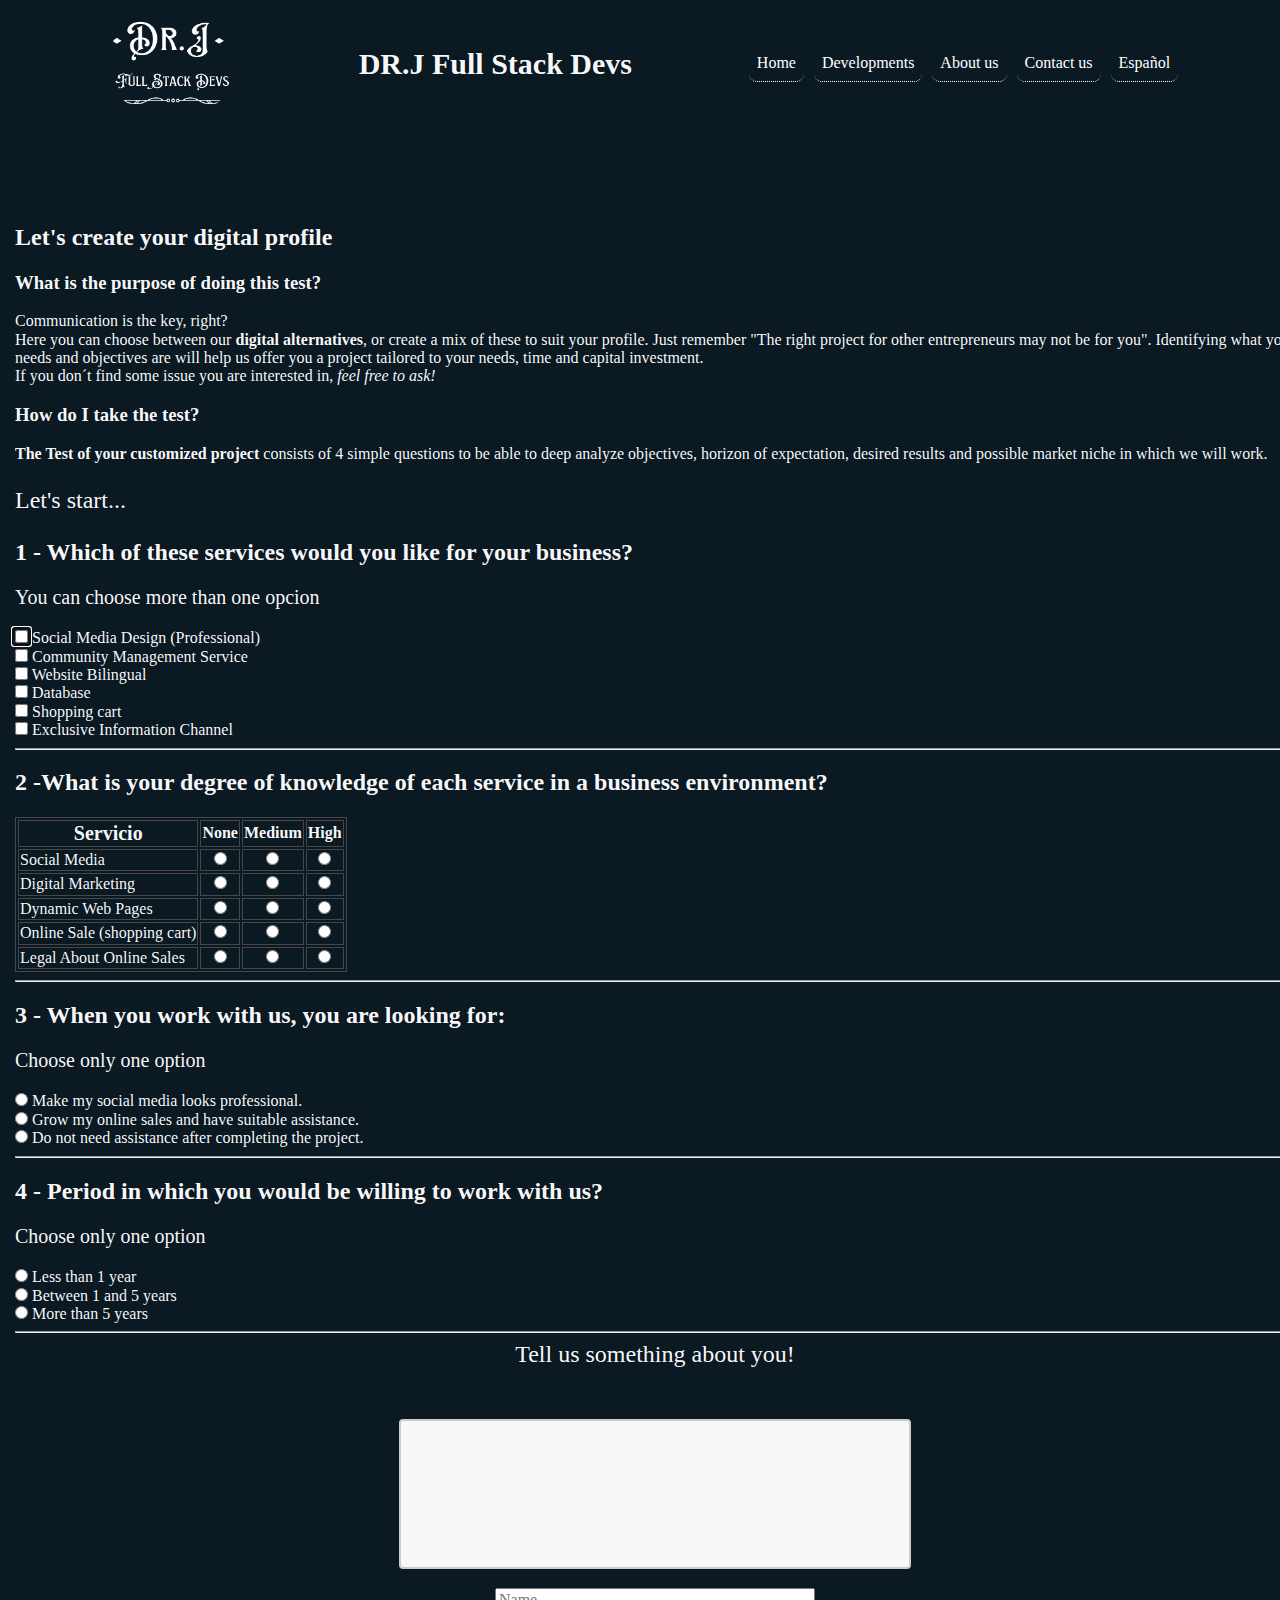
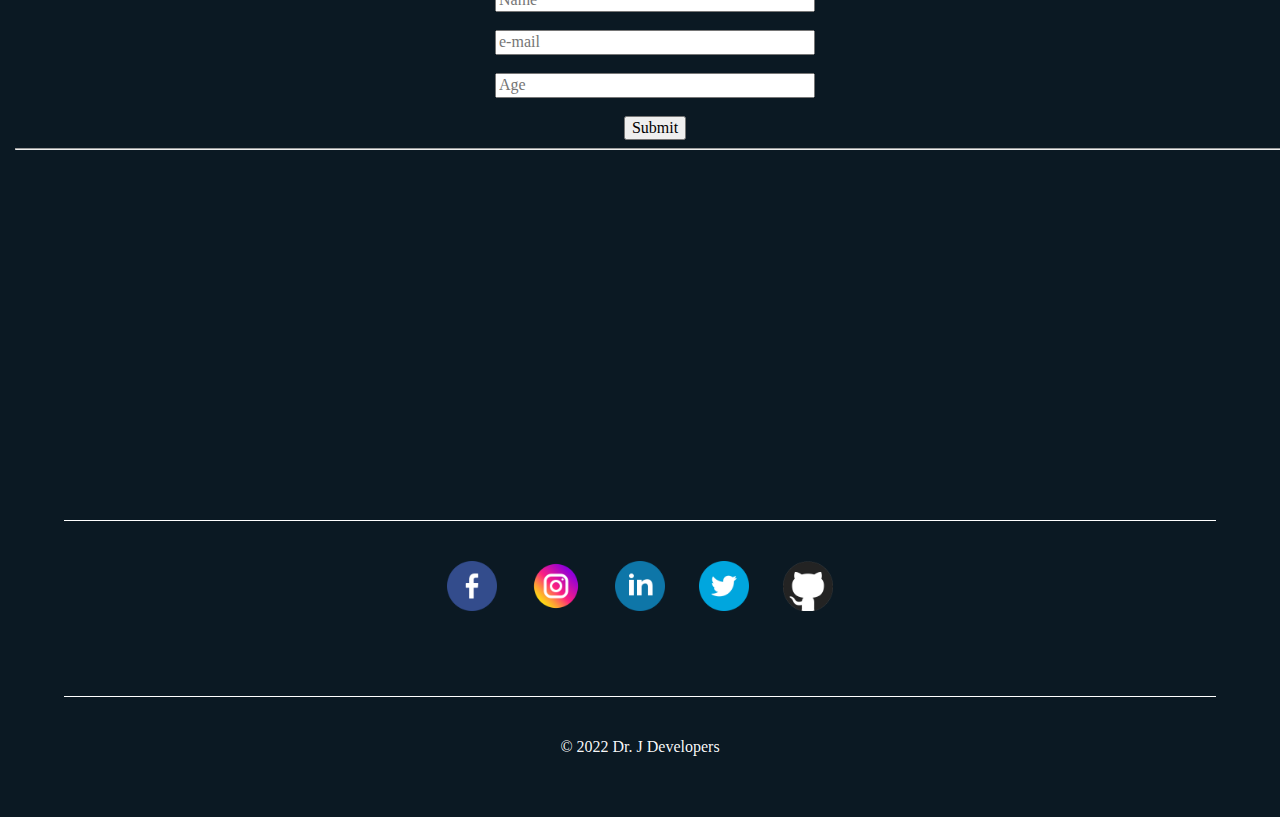
<file: custom-development.html>
<!DOCTYPE html>
<html lang="es">

<head>
  <meta charset="UTF-8">
  <meta http-equiv="X-UA-Compatible" content="IE=edge">
  <meta name="viewport" content="width=device-width, initial-scale=1.0">
  <meta name="keywords" content="web, development, desarrollo, programming, programación">
  <meta name="author" content="Dr. J Web Developers">
  <title>Dr. J Web Developers|Custum project</title>
  <link rel="stylesheet" href="./css/normalize.css">
  <link href="https://cdn.jsdelivr.net/npm/bootstrap@5.2.2/dist/css/bootstrap.min.css" rel="stylesheet" integrity="sha384-Zenh87qX5JnK2Jl0vWa8Ck2rdkQ2Bzep5IDxbcnCeuOxjzrPF/et3URy9Bv1WTRi" crossorigin="anonymous">
  <link rel="stylesheet" href="./css/style.css">
</head>

<body>
  <header>
    <div class="container menu-nav">
        <div class="logo-container">
          <a href="index.html" title="Home"><img class="logo" src="./img/logo-drj.png" alt="Logo"></a>
        </div>
        <h1 class="titulo">DR.J Full Stack Devs</h1>
          <nav id="nav" class="main-nav">
            <div class="nav-links navbar-container">
              <ul>
                <li><a href="index-english.html" rel="noopener noreferrer" title="Home" class="link-item">Home</a></li>
                <li><a href="developments.html" rel="noopener noreferrer" title="Proyectos" class="link-item">Developments</a></li>
                <li><a href="about-us.html" rel="noopener noreferrer" title="Acerca De" class="link-item">About us</a></li>
                <li><a href="contact-us.html" rel="noopener noreferrer" title="Contacto" class="link-item">Contact us</a></li>
                <li><a href="proyecto-a-medida.html" rel="noopener noreferrer" title="version-español">Español</a></li>
              </ul>
            </div>
          </nav>
          <button id="button-menu" class="button-menu ocultar">
            <span></span>
            <span></span>
            <span></span>
          </button>
    </div>
  </header>
  <main class="container">
    <div class="titulo for-centerthings">
      <h1 class="hero-title margin">Tell us what you need!</h1>
    </div>
    <section class="title-tuproyecto">

      <div>
        <h2>Let's create your digital profile</h2>
        <h3>What is the purpose of doing this test?</h3>

        <p>
          Communication is the key, right?<br> Here you can choose between our <strong>digital alternatives</strong>, or create a mix of these to suit your profile. Just remember "The right project for other entrepreneurs may not be for you". Identifying what your needs and objectives are will help us offer you a project tailored to your needs, time and capital investment.<br>
          If you don´t find some issue you are interested in, <em>feel free to ask!</em>
        </p>
      </div>

      <div>
        <h3>How do I take the test?</h3>

        <p>
          <strong>The Test of your customized project</strong> consists of 4 simple questions to be able to deep analyze objectives, horizon of expectation, desired results and possible market niche in which we will work.
        </p>

      </div>

      <div>
        <p class="textSize1">Let's start...</p>
      </div>

      <form id="client-form" data-netlify="true" method="post" target="_blank"
        rel="noopener noreferrer">

        <div>
          <h2>1 - Which of these services would you like for your business?</h2>
          <p class="textSize2">You can choose more than one opcion</p>

          <input  class="form-check-input" type="checkbox" id="armadoRedes" name="armadoRedes" value="armadoRedesValue" autofocus>
          <label for="armadoRedes">Social Media Design (Professional)</label><br>

          <input  class="form-check-input" type="checkbox" id="servicioCManagment" name="servicioCManagment" value="servicioCManagmentValue">
          <label for="servicioCManagment">Community Management Service</label><br>

          <input  class="form-check-input" type="checkbox" id="dosIdiomas" name="dosIdiomas" value="dosIdiomasValue">
          <label for="dosIdiomas">Website Bilingual</label><br>

          <input  class="form-check-input" type="checkbox" id="bbdd" name="bbdd" value="bbddValue">
          <label for="bbdd">Database</label><br>

          <input  class="form-check-input" type="checkbox" id="carritoCompras" name="carritoCompras" value="carritoComprasValue">
          <label for="carritoCompras">Shopping cart</label><br>

          <input  class="form-check-input" type="checkbox" id="canalExclusivo" name="canalExclusivo" value="canalExclusivoValue">
          <label for="canalExclusivo">Exclusive Information Channel</label><br>
          <hr>



          <h2>2 -What is your degree of knowledge of each service in a business environment?</h2>

          <table class="table table-sm table-dark">
            <tr>
              <th class="textSize2 centrado table-light">Servicio</th>
              <th  class="centrado table-light">None</th>
              <th  class="centrado table-light">Medium</th>
              <th  class="centrado table-light">High</th>
            </tr>
            <tr>
              <td>Social Media</td>
              <td class="centrado">
                <input class="form-check-input" type="radio" id="redesSocialesAlta" name="redesSociales-name" value="redesSocialesAltaValue">
              </td>

              <td class="centrado">
                <input class="form-check-input" type="radio" id="redesSocialesMedia" name="redesSociales-name" value="redesSocialesMediaValue">
              </td>

              <td class="centrado">
                <input class="form-check-input" type="radio" id="redesSocialesBaja" name="redesSociales-name" value="redesSocialesBajaValue">
              </td>
            </tr>

            <tr>
              <td>Digital Marketing</td>

              <td class="centrado">
                <input class="form-check-input" type="radio" id="MarketingDigital-baja" name="MarketingDigital-name"
                  value="MarketingDigital-bajaValue">
              </td>

              <td class="centrado">
                <input class="form-check-input" type="radio" id="MarketingDigital-media" name="MarketingDigital-name"
                  value="MarketingDigital-mediaValue">
              </td>

              <td class="centrado">
                <input class="form-check-input" type="radio" id="MarketingDigital-alta" name="MarketingDigital-name"
                  value="MarketingDigital-altaValue">
              </td>
            </tr>


            <tr>
              <td>Dynamic Web Pages</td>
              <td class="centrado">
                <input class="form-check-input" type="radio" id="webDina-baja" name="webDina-name" value="webDina-bajaValue">
              </td>
              <td class="centrado">
                <input class="form-check-input" type="radio" id="webDina-media" name="webDina-name" value="webDina-mediaValue">
              </td>
              <td class="centrado">
                <input class="form-check-input" type="radio" id="webDina-alta" name="webDina-name" value="webDina-altaValue">
              </td>
            </tr>



            <tr>
              <td>Online Sale (shopping cart)</td>
              <td class="centrado">
                <input class="form-check-input" type="radio" id="vtaOnline-baja" name="vtaOnline-name" value="vtaOnline-bajaValue">
              </td>
              <td class="centrado">
                <input class="form-check-input" type="radio" id="vtaOnline-media" name="vtaOnline-name" value="vtaOnline-mediaValue">
              </td>
              <td class="centrado">
                <input class="form-check-input" type="radio" id="vtaOnline-alta" name="vtaOnline-name" value="vtaOnline-altaValue">
              </td>
            </tr>

            <tr>
              <td>Legal About Online Sales</td>
              <td class="centrado">
                <input class="form-check-input" type="radio" id="legalesVtaOnline-baja" name="legalesVtaOnline-name"
                  value="legalesVtaOnline-bajaValue">
              </td>
              <td class="centrado">
                <input class="form-check-input" type="radio" id="legalesVtaOnline-media" name="legalesVtaOnline-name"
                  value="legalesVtaOnline-mediaValue">
              </td>
              <td class="centrado">
                <input class="form-check-input" type="radio" id="legalesVtaOnline-alta" name="legalesVtaOnline-name"
                  value="legalesVtaOnline-altaValue">
              </td>
            </tr>
          </table>

        </div>

        <hr>


        <div>
          <h2>3 - When you work with us, you are looking for:</h2>
          <p class="textSize2	">Choose only one option</p>

          <input class="form-check-input" type="radio" id="trabajarRedesPro" name="expectativa" value="trabajarRedesProValue">
          <label for="trabajarRedesPro">Make my social media looks professional.
          </label>
          <br>

          <input  class="form-check-input" type="radio" id="crecerVentas" name="expectativa" value="crecerVentasValue">
          <label for="crecerVentas">Grow my online sales and have suitable assistance.
          </label>
          <br>

          <input class="form-check-input" type="radio" id="sinAsistencia" name="expectativa" value="sinAsistenciaValue">
          <label for="sinAsistencia">Do not need assistance after completing the project.
          </label>
          <br>
          <hr>
        </div>

        <div>
          <h2>4 - Period in which you would be willing to work with us?</h2>
          <p class="textSize2">Choose only one option</p>

          <input class="form-check-input" type="radio" id="menor-12-meses" name="plazo" value="menor-12-mesesValue">
          <label for="menor-12-meses">Less than 1 year</label>
          <br>

          <input class="form-check-input" type="radio" id="entre-uno-cinco" name="plazo" value="entre-uno-cincoValue">
          <label for="entre-uno-cinco">Between 1 and 5 years</label>
          <br>

          <input class="form-check-input" type="radio" id="mayor-a-5" name="plazo" value="mayor-a-5Value">
          <label for="mayor-a-5">More than 5 years</label>
          <br>

        </div>
        <hr>
        <div class="text-area">
          <Label class="textSize1">Tell us something about you!</Label><br>
          <textarea  form="client-form" name="user-message" maxlength="100"></textarea><br>
          <input class="input-width  form-control" type="text" name="user-name" minlength="4" maxlength="40" placeholder="Name"
            required> <br>
          <input class="input-width  form-control" type="email" name="user-email" minlength="5" maxlength="40" placeholder="e-mail"
            required><br>
          <input class="input-width  form-control" type="number" name="age" placeholder="Age" min="18" max="110"
            required><br>
            <div data-netlify-recaptcha="true"></div>
          <input type="submit" value="Submit">
        </div>
      </form>
      <hr>
    </section>

  </main>


  <footer>
    <div class="contenedor-redes">
        <a href="https://www.facebook.com" target="_blank" rel="noopener noreferrer"><img src="./img/facebook.png" alt="facebook" title="Facebook"></a>
        <a href="https://www.instagram.com" target="_blank" rel="noopener noreferrer"><img src="./img/instagram.png" alt="instagram" title="Instagram"></a>
        <a href="https://www.linkedin.com" target="_blank" rel="noopener noreferrer"><img src="./img/linkedin.png" alt="linkedin" title="Linkedin"></a>
        <a href="https://www.twitter.com" target="_blank" rel="noopener noreferrer"><img src="./img/gorjeo.png" alt="twitter" title="Twitter"></a>
        <a href="https://www.github.com" target="_blank" rel="noopener noreferrer"><img src="./img/github5.png" alt="github" title="Github"></a>
      </div>
      <div class="copyright">
          <p>
              © 2022 Dr. J Developers
            </p>
        </div>
  </footer>
  <script src="./js/burger.js"></script>
  <script src="./js/main.js"></script>
</body>

</html>
</file>
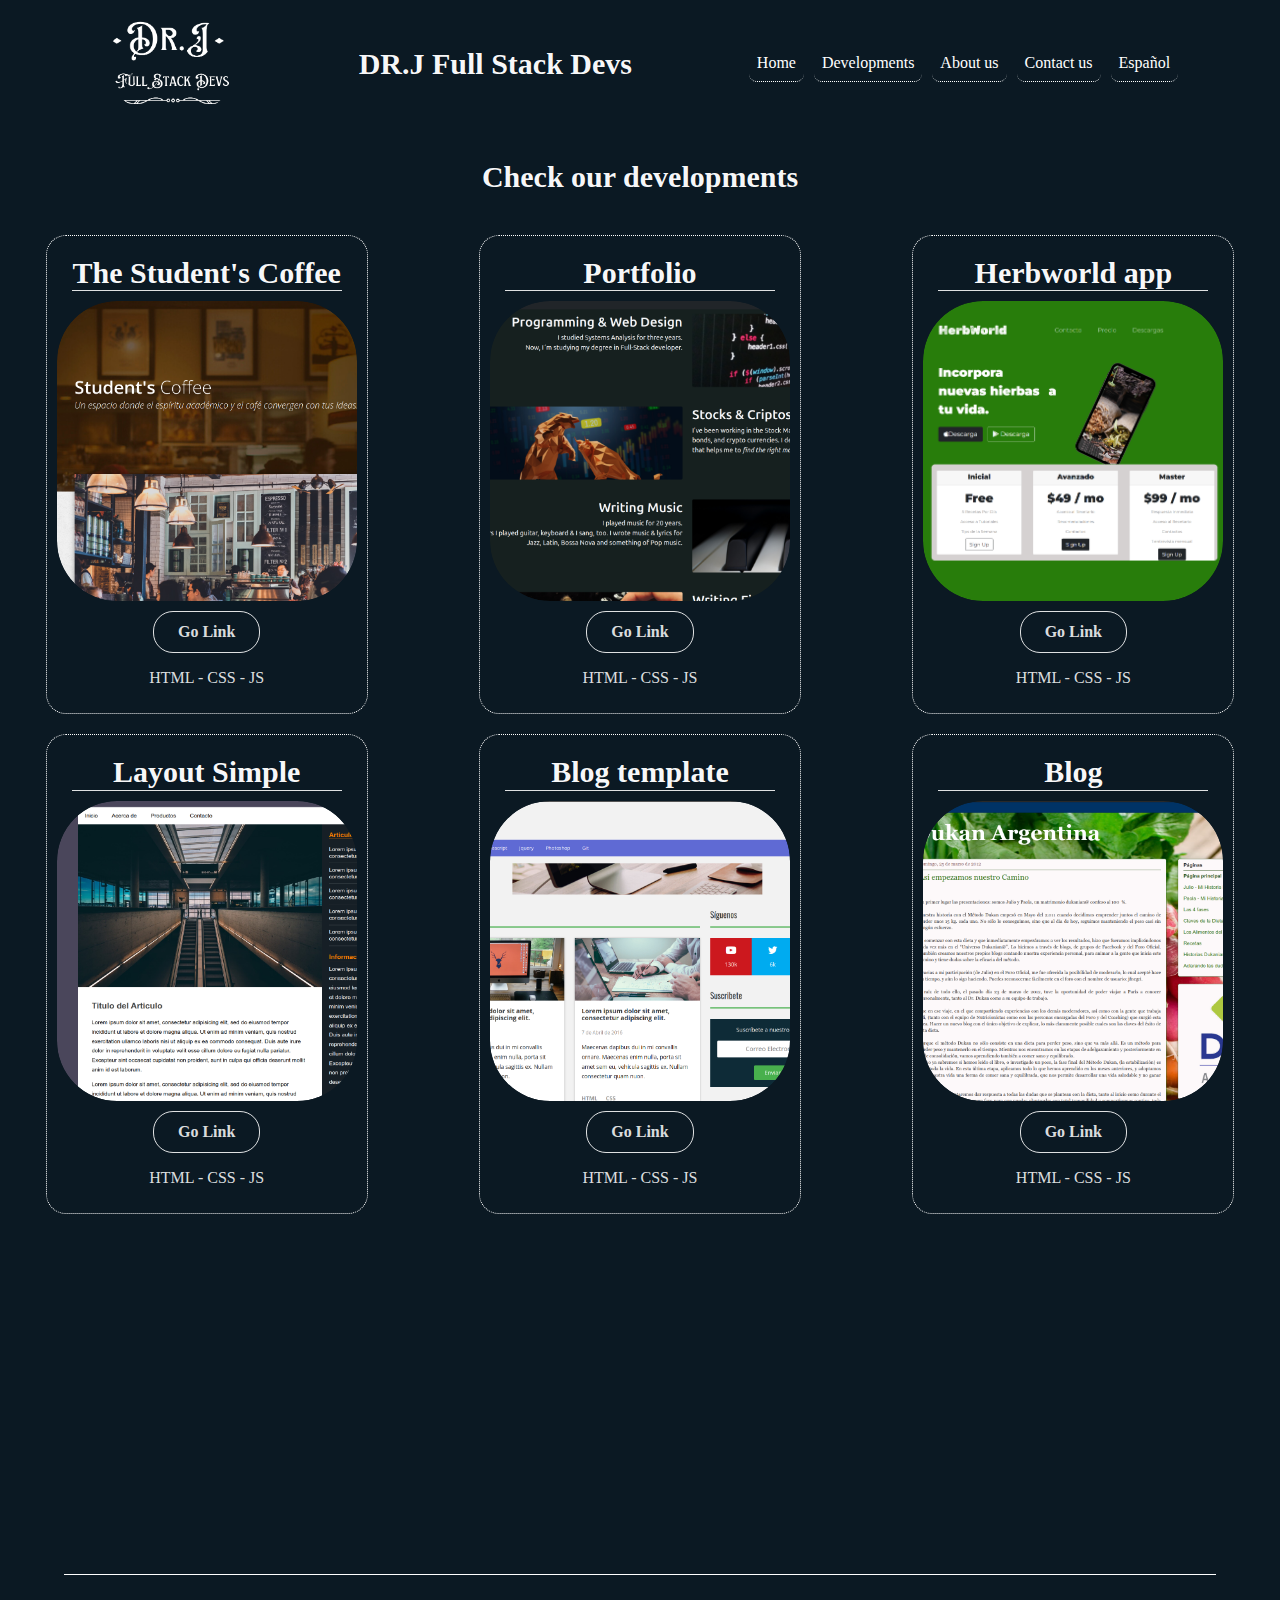
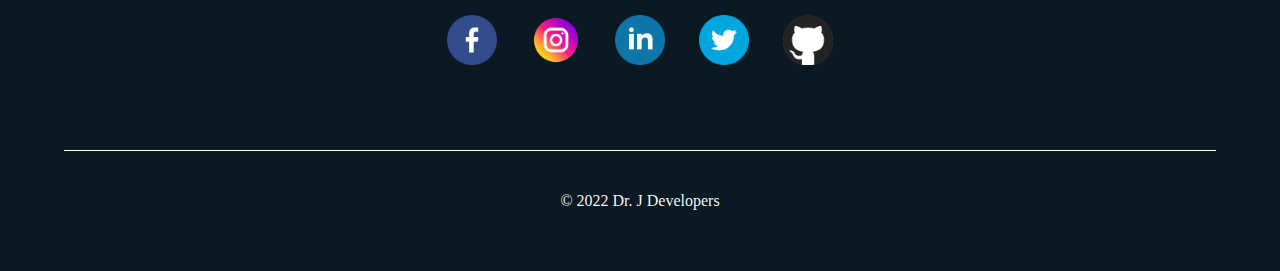
<file: developments.html>
<!DOCTYPE html>
<html lang="es">

<head>
  <meta charset="UTF-8">
  <meta http-equiv="X-UA-Compatible" content="IE=edge">
  <meta name="viewport" content="width=device-width, initial-scale=1.0">
  <meta name="keywords" content="web, development, desarrollo, programming, programación">
  <meta name="author" content="Dr. J Web Developers">
  <title>DR.J Web Devs|Developments</title>
  <link rel="stylesheet" href="./css/style.css">
  <link rel="stylesheet" href="./css/normalize.css">
  <link rel="shortcut icon" href="./img/favicon.ico" type="image/x-icon">
</head>

<body>
  <header>
    <div class="container menu-nav">
      <div class="logo-container">
        <a href="index.html" title="Home"><img class="logo" src="./img/logo-drj.png" alt="Logo"></a>
      </div>
      <h1 class="titulo">DR.J Full Stack Devs</h1>
      <nav id="nav" class="main-nav">
        <div class="nav-links navbar-container">
          <ul>
            <li><a href="index-english.html" rel="noopener noreferrer" title="Home" class="link-item">Home</a></li>
            <li><a href="developments.html" rel="noopener noreferrer" title="Proyectos"
                class="link-item">Developments</a></li>
            <li><a href="about-us.html" rel="noopener noreferrer" title="Acerca De" class="link-item">About us</a></li>
            <li><a href="contact-us.html" rel="noopener noreferrer" title="Contacto" class="link-item">Contact us</a>
            </li>
            <li><a href="proyectos.html" rel="noopener noreferrer" title="version-español">Español</a></li>
          </ul>
        </div>
      </nav>
      <button id="button-menu" class="button-menu ocultar">
        <span></span>
        <span></span>
        <span></span>
      </button>
    </div>
  </header>
  <main>
    <section class="section-project">
      <h2 class="hero-title">Check our developments</h2>
    </section>
    <div class="grid-proyectos" id="proyectos">
      
      <div class="personal-project">
        <a href="proyecto-a-medida.html" rel="noopener noreferrer" title="Tu-Proyecto">¡Tenemos el proyecto excusivo para vos!</a>
      </div>
    </div>
  </main>
  <footer>
    <div class="contenedor-redes">
        <a href="https://www.facebook.com" target="_blank" rel="noopener noreferrer"><img src="./img/facebook.png" alt="facebook" title="Facebook"></a>
        <a href="https://www.instagram.com" target="_blank" rel="noopener noreferrer"><img src="./img/instagram.png" alt="instagram" title="Instagram"></a>
        <a href="https://www.linkedin.com" target="_blank" rel="noopener noreferrer"><img src="./img/linkedin.png" alt="linkedin" title="Linkedin"></a>
        <a href="https://www.twitter.com" target="_blank" rel="noopener noreferrer"><img src="./img/gorjeo.png" alt="twitter" title="Twitter"></a>
        <a href="https://www.github.com" target="_blank" rel="noopener noreferrer"><img src="./img/github5.png" alt="github" title="Github"></a>
      </div>
      <div class="copyright">
          <p>
              © 2022 Dr. J Developers
            </p>
        </div>
  </footer>
  <script src="./js/burger.js"></script>
  <script src="./js/main-en.js"></script>
</body>
</html>
</file>
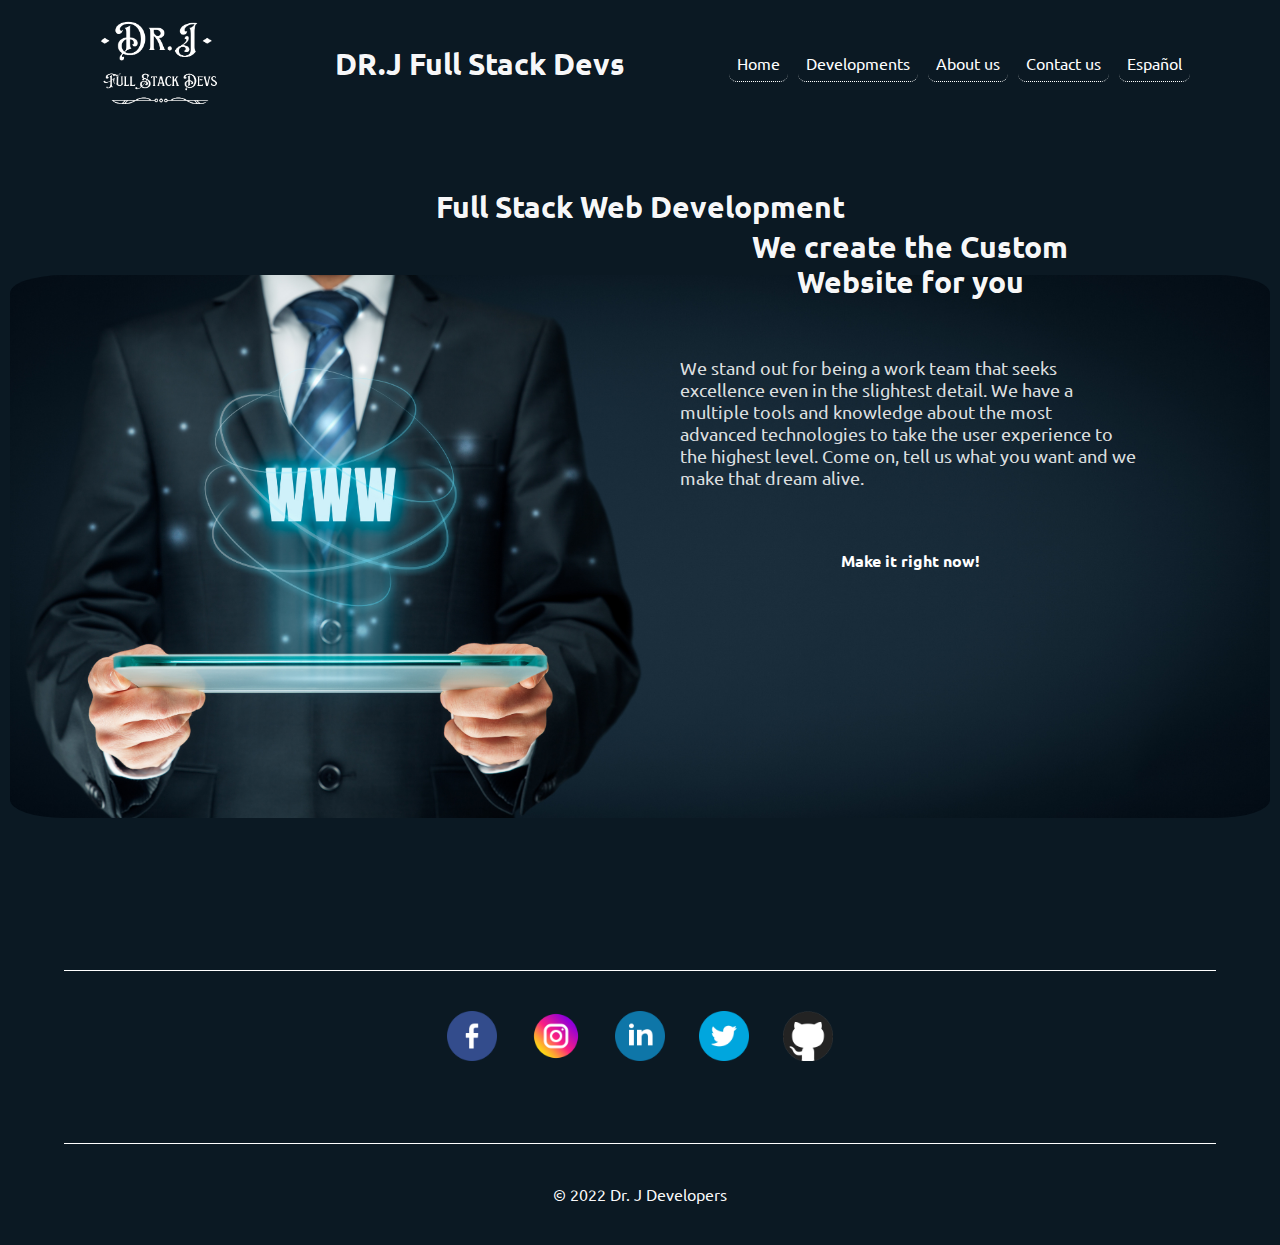
<file: index-english.html>
<!DOCTYPE html>
<html lang="es">

<head>
  <meta charset="UTF-8">
  <meta http-equiv="X-UA-Compatible" content="IE=edge">
  <meta name="viewport" content="width=device-width, initial-scale=1.0">
  <meta name="keywords" content="web, development, desarrollo, programming, programación">
  <meta name="author" content="Dr. J Web Developers">
  <title>DR.J Web Devs|Home</title>
  <link rel="stylesheet" href="./css/style.css">
  <link rel="stylesheet" href="./css/normalize.css">
  <link rel="shortcut icon" href="./img/favicon.ico" type="image/x-icon">
</head>

<body class="grid">

  <header>
    <div class="container menu-nav">
        <div class="logo-container">
          <a href="index.html" title="Home"><img class="logo" src="./img/logo-drj.png" alt="Logo"></a>
        </div>
        <h1 class="titulo">DR.J Full Stack Devs</h1>
          <nav id="nav" class="main-nav">
            <div class="nav-links navbar-container">
              <ul>
                <li><a href="index-english.html" rel="noopener noreferrer" title="Home" class="link-item">Home</a></li>
                <li><a href="developments.html" rel="noopener noreferrer" title="Proyectos" class="link-item">Developments</a></li>
                <li><a href="about-us.html" rel="noopener noreferrer" title="Acerca De" class="link-item">About us</a></li>
                <li><a href="contact-us.html" rel="noopener noreferrer" title="Contacto" class="link-item">Contact us</a></li>
                <li><a href="index.html" rel="noopener noreferrer" title="version-español">Español</a></li>
              </ul>
            </div>
          </nav>
          <button id="button-menu" class="button-menu ocultar">
            <span></span>
            <span></span>
            <span></span>
          </button>
    </div>
  </header>
  
  <main class="container">
    <section class="hero-container">
      <div class="title-container">
        <h2 class="hero-title">Full Stack Web Development</h2>
      </div>
      <div class="hero-img">
        <picture>
          <source media="(max-width: 600px)" srcset="./img/hombre-web-recorte.png">
          <source media="(max-width: 850px)" srcset="./img/hombre-web950.png">
          <source media="(max-width: 1200px)" srcset="./img/hombre-web.png">
          <img src="./img/hombre-web.png" alt="hombre-tablet">
        </picture>
      </div>

      <div class="hero-text">
          <div class="contenedor-titulo">
            <h3 class="hero-title">We create the Custom <br> Website for you</h3>
          </div>
          <div class="parrafo">
            <p>
              We stand out for being a work team that seeks excellence even in the slightest detail.
            We have a multiple tools and knowledge about the most <br>
            advanced technologies to take the user experience to the
            highest level.
            Come on, tell us what you want and we make that dream alive.
              </p>
          </div>
          <div class="btn-container">
            <a href="custom-development.html" class="btn">Make it right now!</a>
          </div>
      </div>

    </section>
  </main>
  <footer>
    <div class="contenedor-redes">
        <a href="https://www.facebook.com" target="_blank" rel="noopener noreferrer"><img src="./img/facebook.png" alt="facebook" title="Facebook"></a>
        <a href="https://www.instagram.com" target="_blank" rel="noopener noreferrer"><img src="./img/instagram.png" alt="instagram" title="Instagram"></a>
        <a href="https://www.linkedin.com" target="_blank" rel="noopener noreferrer"><img src="./img/linkedin.png" alt="linkedin" title="Linkedin"></a>
        <a href="https://www.twitter.com" target="_blank" rel="noopener noreferrer"><img src="./img/gorjeo.png" alt="twitter" title="Twitter"></a>
        <a href="https://www.github.com" target="_blank" rel="noopener noreferrer"><img src="./img/github5.png" alt="github" title="Github"></a>
      </div>
      <div class="copyright">
          <p>
              © 2022 Dr. J Developers
            </p>
        </div>
  </footer>
  <script src="./js/burger.js"></script>
  <script src="./js/main.js"></script>
</body>

</html>
</file>
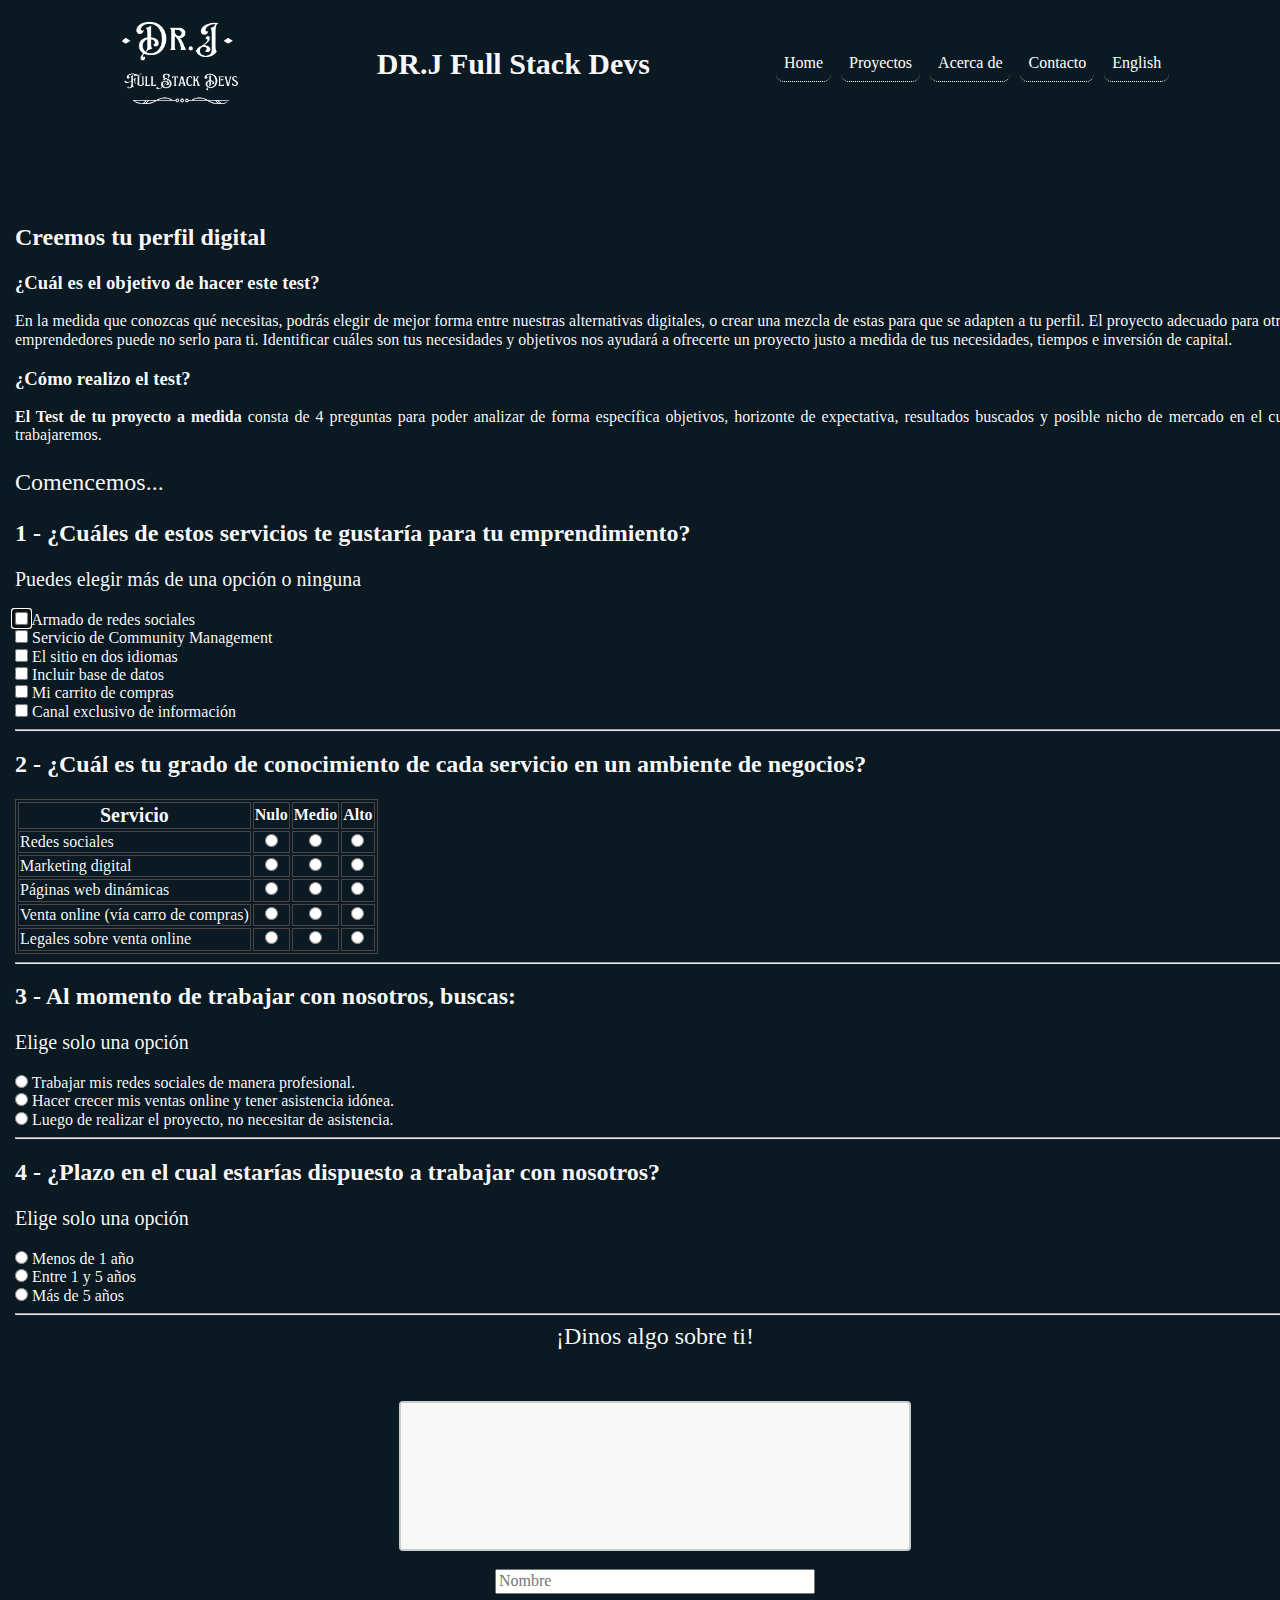
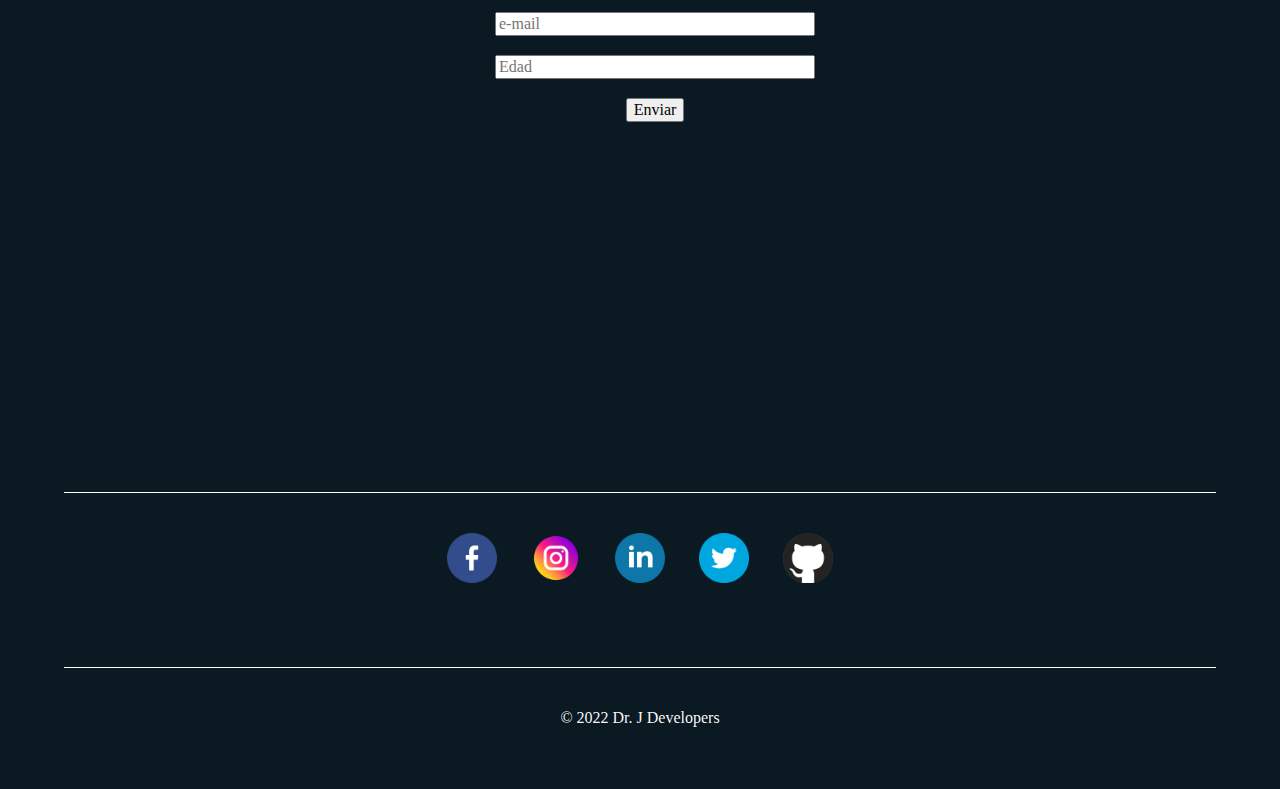
<file: proyecto-a-medida.html>
<!DOCTYPE html>
<html lang="es">

<head>
  <meta charset="UTF-8">
  <meta http-equiv="X-UA-Compatible" content="IE=edge">
  <meta name="viewport" content="width=device-width, initial-scale=1.0">
  <meta name="keywords" content="web, development, desarrollo, programming, programación">
  <meta name="author" content="Dr. J Web Developers">
  <title>Dr. J Web Developers|Proyecto-a-medida</title>
  <link href="https://cdn.jsdelivr.net/npm/bootstrap@5.2.2/dist/css/bootstrap.min.css" rel="stylesheet" integrity="sha384-Zenh87qX5JnK2Jl0vWa8Ck2rdkQ2Bzep5IDxbcnCeuOxjzrPF/et3URy9Bv1WTRi" crossorigin="anonymous">
  <link rel="stylesheet" href="./css/normalize.css">
  <link rel="stylesheet" href="./css/style.css">
</head>

<body>
  <header>
    <div class="container menu-nav">
        <div class="logo-container">
          <a href="index.html" title="Home"><img class="logo" src="./img/logo-drj.png" alt="Logo"></a>
        </div>
        <h1 class="titulo">DR.J Full Stack Devs</h1>
          <nav id="nav" class="main-nav">
            <div class="nav-links navbar-container">
              <ul>
                <li><a href="index.html" rel="noopener noreferrer" title="Home" class="link-item">Home</a></li>
                <li><a href="proyectos.html" rel="noopener noreferrer" title="Proyectos" class="link-item">Proyectos</a></li>
                <li><a href="acercade.html" rel="noopener noreferrer" title="Acerca De" class="link-item">Acerca de</a></li>
                <li><a href="contacto.html" rel="noopener noreferrer" title="Contacto" class="link-item">Contacto</a></li>
                <li><a href="custom-development.html" rel="noopener noreferrer" title="english-version">English</a></li>
              </ul>
            </div>
          </nav>
          <button id="button-menu" class="button-menu ocultar">
            <span></span>
            <span></span>
            <span></span>
          </button>
    </div>
</header>
  <main class="container">
    <div class="titulo for-centerthing">
      <h1 class="hero-title margin">¡Tenemos el proyecto excusivo para ti!</h1>
    </div>
    <section class="title-tuproyecto">

      <div>
        <h2>Creemos tu perfil digital</h2>
        <h3>¿Cuál es el objetivo de hacer este test?</h3>

        <p>En la medida que conozcas qué necesitas, podrás elegir de mejor forma entre nuestras alternativas digitales,
          o crear una mezcla de estas para que se adapten a tu perfil. El proyecto adecuado para otros emprendedores
          puede no serlo para ti. Identificar cuáles son tus necesidades y objetivos nos ayudará a ofrecerte un
          proyecto justo a medida de tus necesidades, tiempos e inversión de capital.
        </p>
      </div>

      <div>
        <h3>¿Cómo realizo el test?</h3>

        <p><strong>El Test de tu proyecto a medida</strong> consta de 4 preguntas para poder analizar de forma
          específica
          objetivos, horizonte de expectativa, resultados buscados y posible nicho de mercado en el cual trabajaremos.
        </p>

      </div>

      <div>
        <p class="textSize1">Comencemos...</p>
      </div>

      <form id="client-form" data-netlify="true" method="post" target="_blank" rel="noopener noreferrer">

        <div>
          <h2>1 - ¿Cuáles de estos servicios te gustaría para tu emprendimiento?</h2>
          <p class="textSize2">Puedes elegir más de una opción o ninguna</p>

          <input class="form-check-input" type="checkbox" id="armadoRedes" name="armadoRedes" value="armadoRedesValue" autofocus>
          <label for="armadoRedes">Armado de redes sociales</label><br>

          <input class="form-check-input"  type="checkbox" id="servicioCManagment" name="servicioCManagment" value="servicioCManagmentValue">
          <label for="servicioCManagment">Servicio de Community Management</label><br>

          <input class="form-check-input"  type="checkbox" id="dosIdiomas" name="dosIdiomas" value="dosIdiomasValue">
          <label for="dosIdiomas">El sitio en dos idiomas</label><br>

          <input class="form-check-input"  type="checkbox" id="bbdd" name="bbdd" value="bbddValue">
          <label for="bbdd">Incluir base de datos</label><br>

          <input class="form-check-input"  type="checkbox" id="carritoCompras" name="carritoCompras" value="carritoComprasValue">
          <label for="carritoCompras">Mi carrito de compras</label><br>

          <input class="form-check-input"  type="checkbox" id="canalExclusivo" name="canalExclusivo" value="canalExclusivoValue">
          <label for="canalExclusivo">Canal exclusivo de información</label><br>
          <hr>

         

          <h2>2 - ¿Cuál es tu grado de conocimiento de cada servicio en un ambiente de negocios?</h2>

          <table class="table table-sm table-dark">
            <tr>
              <th class="textSize2 centrado table-light">Servicio</th>
              <th class="centrado table-light">Nulo</th>
              <th class="centrado table-light">Medio</th>
              <th class="centrado table-light">Alto</th>
            </tr>
            <tr>
              <td>Redes sociales</td>
              <td class="centrado">
                <input class="form-check-input" type="radio" id="redesSocialesAlta" name="redesSociales-name"
                  value="redesSocialesAltaValue">
              </td>

              <td class="centrado">
                <input class="form-check-input" type="radio" id="redesSocialesMedia" name="redesSociales-name"
                  value="redesSocialesMediaValue">
              </td>

              <td class="centrado">
                <input class="form-check-input" type="radio" id="redesSocialesBaja" name="redesSociales-name"
                  value="redesSocialesBajaValue">
              </td>
            </tr>

            <tr>
              <td>Marketing digital</td>

              <td class="centrado">
                <input class="form-check-input" type="radio" id="MarketingDigital-baja" name="MarketingDigital-name" value="MarketingDigital-bajaValue">
              </td>

              <td class="centrado">
                <input class="form-check-input" type="radio" id="MarketingDigital-media" name="MarketingDigital-name" value="MarketingDigital-mediaValue">
              </td>

              <td class="centrado">
                <input class="form-check-input" type="radio" id="MarketingDigital-alta" name="MarketingDigital-name" value="MarketingDigital-altaValue">
              </td>
            </tr>


            <tr>
              <td >Páginas web dinámicas</td>
              <td class="centrado">
                <input class="form-check-input" type="radio" id="webDina-baja" name="webDina-name" value="webDina-bajaValue">
              </td>
              <td class="centrado">
                <input class="form-check-input" type="radio" id="webDina-media" name="webDina-name" value="webDina-mediaValue">
              </td>
              <td class="centrado">
                <input class="form-check-input" type="radio" id="webDina-alta" name="webDina-name" value="webDina-altaValue">
              </td>
            </tr>



            <tr>
              <td>Venta online (vía carro de compras)</td>
              <td class="centrado">
                <input class="form-check-input" type="radio" id="vtaOnline-baja" name="vtaOnline-name" value="vtaOnline-bajaValue">
              </td>
              <td class="centrado">
                <input class="form-check-input" type="radio" id="vtaOnline-media" name="vtaOnline-name" value="vtaOnline-mediaValue">
              </td>
              <td class="centrado">
                <input class="form-check-input" type="radio" id="vtaOnline-alta" name="vtaOnline-name" value="vtaOnline-altaValue">
              </td>
            </tr>

            <tr>
              <td>Legales sobre venta online</td>
              <td class="centrado">
                <input class="form-check-input" type="radio" id="legalesVtaOnline-baja" name="legalesVtaOnline-name" value="legalesVtaOnline-bajaValue">
              </td>
              <td class="centrado">
                <input class="form-check-input" type="radio" id="legalesVtaOnline-media" name="legalesVtaOnline-name" value="legalesVtaOnline-mediaValue">
              </td>
              <td class="centrado">
                <input class="form-check-input" type="radio" id="legalesVtaOnline-alta" name="legalesVtaOnline-name" value="legalesVtaOnline-altaValue">
              </td>
            </tr>
          </table>

        </div>
        
        <hr>


        <div>
          <h2>3 - Al momento de trabajar con nosotros, buscas:</h2>
          <p class="textSize2	">Elige solo una opción</p>

          <input class="form-check-input" type="radio" id="trabajarRedesPro" name="expectativa" value="trabajarRedesProValue"> 
          <label for="trabajarRedesPro">Trabajar mis redes sociales de manera profesional.
          </label>          
          <br>

          <input class="form-check-input" type="radio" id="crecerVentas" name="expectativa" value="crecerVentasValue">
          <label for="crecerVentas">Hacer crecer mis ventas online y tener asistencia idónea.
          </label>          
          <br>

          <input class="form-check-input" type="radio" id="sinAsistencia" name="expectativa" value="sinAsistenciaValue">
          <label for="sinAsistencia">Luego de realizar el proyecto, no necesitar de asistencia.
          </label>          
          <br>
          <hr>
        </div>

        <div>
          <h2>4 - ¿Plazo en el cual estarías dispuesto a trabajar con nosotros?</h2>
          <p class="textSize2">Elige solo una opción</p>

          <input class="form-check-input" type="radio" id="menor-12-meses" name="plazo" value="menor-12-mesesValue">
          <label for="menor-12-meses">Menos de 1 año</label>          
          <br>

          <input class="form-check-input" type="radio" id="entre-uno-cinco" name="plazo" value="entre-uno-cincoValue">
          <label for="entre-uno-cinco">Entre 1 y 5 años</label>          
          <br>

          <input class="form-check-input" type="radio" id="mayor-a-5" name="plazo" value="mayor-a-5Value">
          <label for="mayor-a-5">Más de 5 años</label>          
          <br>

        </div>
        <hr>
        <div class="text-area ">
          <Label class="textSize1">¡Dinos algo sobre ti!</Label><br>
          <textarea form="client-form" name="user-message" maxlength="100"></textarea><br>
          <input class="input-width form-control" type="text" name="user-name" minlength="4" maxlength="40" placeholder="Nombre" required> <br>
          <input class="input-width form-control" type="email" name="user-email" minlength="5" maxlength="40" placeholder="e-mail" required><br>
          <input class="input-width form-control" type="number" name="age" placeholder="Edad" min="18" max="110" required><br>
          <div data-netlify-recaptcha="true"></div>
          <input class="btn btn-primary" type="submit" value="Enviar">
        </div>
      </form>
    </section>

  </main>
  <footer>
    <div class="contenedor-redes">
        <a href="https://www.facebook.com" target="_blank" rel="noopener noreferrer"><img src="./img/facebook.png" alt="facebook" title="Facebook"></a>
        <a href="https://www.instagram.com" target="_blank" rel="noopener noreferrer"><img src="./img/instagram.png" alt="instagram" title="Instagram"></a>
        <a href="https://www.linkedin.com" target="_blank" rel="noopener noreferrer"><img src="./img/linkedin.png" alt="linkedin" title="Linkedin"></a>
        <a href="https://www.twitter.com" target="_blank" rel="noopener noreferrer"><img src="./img/gorjeo.png" alt="twitter" title="Twitter"></a>
        <a href="https://www.github.com" target="_blank" rel="noopener noreferrer"><img src="./img/github5.png" alt="github" title="Github"></a>
      </div>
      <div class="copyright">
          <p>
              © 2022 Dr. J Developers
            </p>
        </div>
</footer>
<script src="./js/burger.js"></script>
<script src="./js/main.js"></script>

</body>

</html>
</file>
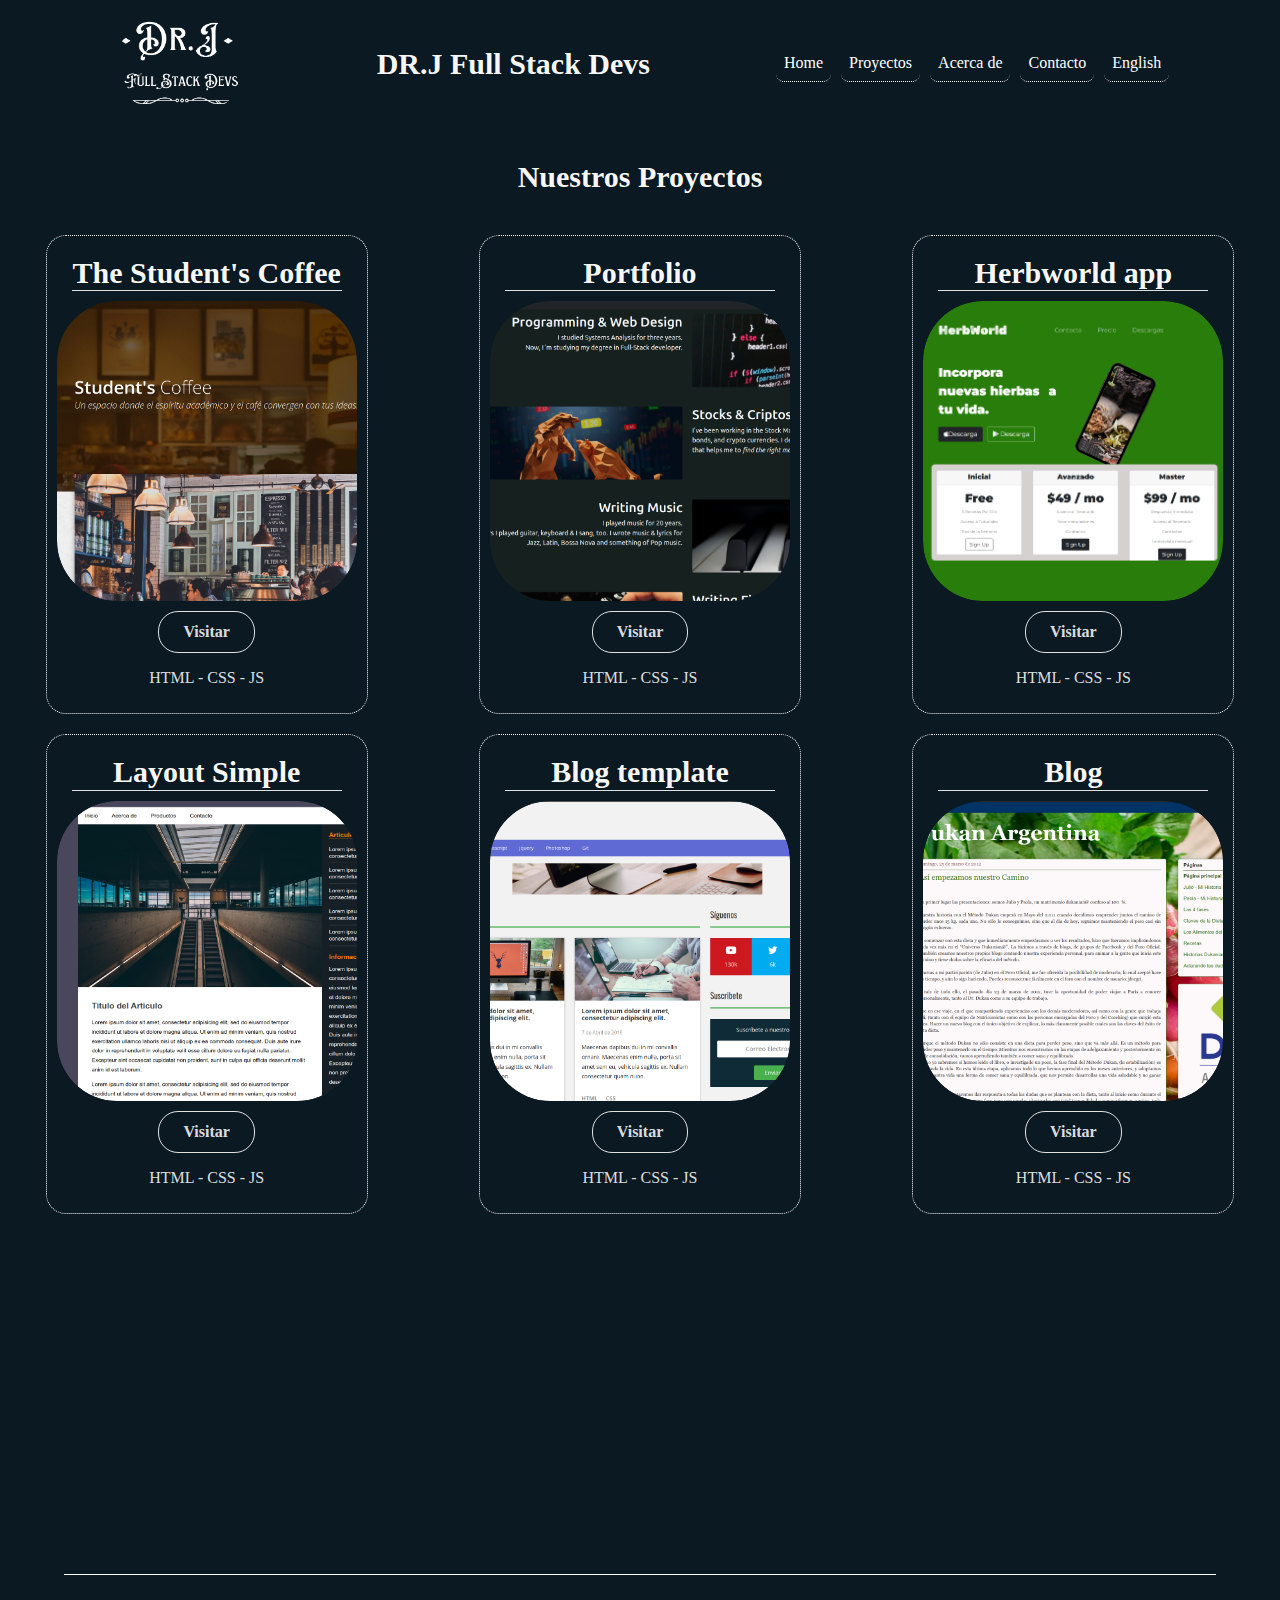
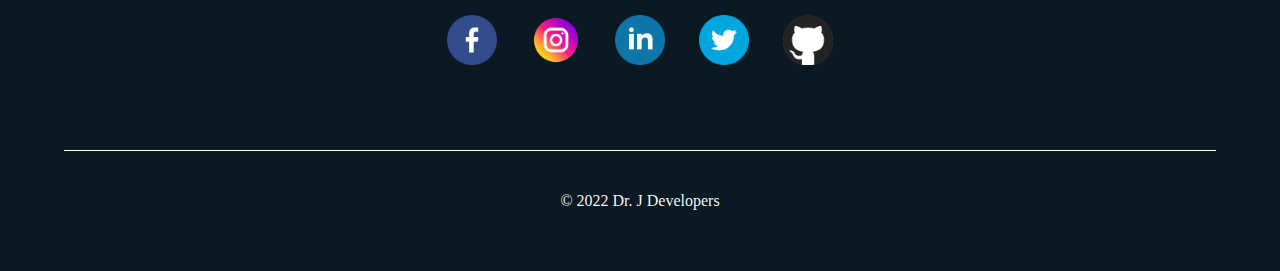
<file: proyectos.html>
<!DOCTYPE html>
<html lang="es">
  <head>
    <meta charset="UTF-8">
    <meta http-equiv="X-UA-Compatible" content="IE=edge">
    <meta name="viewport" content="width=device-width, initial-scale=1.0">
    <meta name="keywords" content="web, development, desarrollo, programming, programación">
    <meta name="author" content="Dr. J Web Developers">
    <title>DR.J Web Devs</title>
    <link rel="stylesheet" href="./css/style.css">
    <link rel="stylesheet" href="./css/normalize.css">
    <link rel="shortcut icon" href="./img/favicon.ico" type="image/x-icon">
  </head>
  <body>
    <header>
      <div class="container menu-nav">
          <div class="logo-container">
            <a href="index.html" title="Home"><img class="logo" src="./img/logo-drj.png" alt="Logo"></a>
          </div>
          <h1 class="titulo">DR.J Full Stack Devs</h1>
            <nav id="nav" class="main-nav">
              <div class="nav-links navbar-container">
                <ul>
                  <li><a href="index.html" rel="noopener noreferrer" title="Home" class="link-item">Home</a></li>
                  <li><a href="proyectos.html" rel="noopener noreferrer" title="Proyectos" class="link-item">Proyectos</a></li>
                  <li><a href="acercade.html" rel="noopener noreferrer" title="Acerca De" class="link-item">Acerca de</a></li>
                  <li><a href="contacto.html" rel="noopener noreferrer" title="Contacto" class="link-item">Contacto</a></li>
                  <li><a href="developments.html" rel="noopener noreferrer" title="english-version">English</a></li>
                </ul>
              </div>
            </nav>
            <button id="button-menu" class="button-menu ocultar">
              <span></span>
              <span></span>
              <span></span>
            </button>
      </div>
    </header>
      <main>
        <section class="section-project">
          <h2 class="hero-title">Nuestros Proyectos</h2>
        </section>
        <div class="grid-proyectos" id="proyectos">
          
          <div class="personal-project">
            <a href="proyecto-a-medida.html" rel="noopener noreferrer" title="Tu-Proyecto">¡Tenemos el proyecto excusivo para vos!</a>
          </div>
        </div>
      </main>
      <footer>
        <div class="contenedor-redes">
            <a href="https://www.facebook.com" target="_blank" rel="noopener noreferrer"><img src="./img/facebook.png" alt="facebook" title="Facebook"></a>
            <a href="https://www.instagram.com" target="_blank" rel="noopener noreferrer"><img src="./img/instagram.png" alt="instagram" title="Instagram"></a>
            <a href="https://www.linkedin.com" target="_blank" rel="noopener noreferrer"><img src="./img/linkedin.png" alt="linkedin" title="Linkedin"></a>
            <a href="https://www.twitter.com" target="_blank" rel="noopener noreferrer"><img src="./img/gorjeo.png" alt="twitter" title="Twitter"></a>
            <a href="https://www.github.com" target="_blank" rel="noopener noreferrer"><img src="./img/github5.png" alt="github" title="Github"></a>
          </div>
          <div class="copyright">
              <p>
                  © 2022 Dr. J Developers
                </p>
            </div>
    </footer>
    <script src="./js/burger.js"></script>
    <script src="./js/main.js"></script>
  </body>
</html>
</file>
<file: css/style.css>
@import url("https://fonts.googleapis.com/css2?family=Ubuntu:ital,wght@0,300;0,400;0,500;0,700;1,300&display=swap");

:root {
  --paddingsecciones: 2.5rem 3rem;
  --marginelementos: 10px;
  --bordes: 15px;
  --colorprincipaltexto: rgba(255, 255, 255, 0.87);
  --colortitulo: rgba(255, 255, 255, 0.979);
  --colorfondo: rgba(11, 25, 35, 255);
}

* {
  box-sizing: border-box;
  -webkit-box-sizing: border-box;
  -moz-box-sizing: border-box;
}

body {
    background-color: var(--colorfondo) !important;
}

.grid {
  font-family: "Ubuntu", Verdana, sans-serif;
  background-color: var(--colorfondo) !important;
  margin: 0 auto;
  width: 100vw;
  min-height: 100vh;
  display: grid;
  grid-template-columns: 100%;
  grid-template-rows: 100px 650px 200px;
  grid-template-areas:
    "my-header"
    "my-main"
    "my-footer";
}

header,
footer,
main,
section,
body,
.menu-nav {
  max-width: 1400px;
  margin: 0 auto;
  width: 100%;
  
}

header {
  grid-area: my-header;
  background-color: rgba(11, 25, 35, 255);
  position: fixed;
  top: 0;
  left: 0;
  right: 0;
  background-color: var(--colorfondo);
  z-index: 2;
}

.padding-top {
  padding-top: 150px;
}

.flex {
  display: flex;
  align-items: center;

}

section .hero-title {
  padding: 40px;
}

.contenedor-titulo .hero-title {
  padding: 0;
}

.menu-nav {
  display: flex;
  justify-content: space-evenly;
  align-items: center;
  
}

.menu-nav .logo-container {
  width: auto;
}

.menu-nav .logo-container img {
  width: 80px;
}

.menu-nav .titulo {
  color: var(--colortitulo);
}

.ocultar {
  display: none;
}

.main-nav {
  display: flex;
}

.nav-links ul {
  display: flex;
  flex-wrap: wrap;
  justify-content: center;
  padding: 0;
}

.nav-links ul li {
  list-style: none;
}

.nav-links ul li a {
  text-decoration: none;
  display: block;
  color: #fff;
  padding: 8px;
  margin: 5px;
  border-radius: 8px;
  border-bottom: 1px dotted #fff;
  transition: background-color 0.9s linear;
  cursor: pointer;
}

.nav-links ul li a:hover {
  background-color: #fff;
  color: var(--colorfondo);
}

main {
  background-color: var(--colorfondo);
  grid-area: my-main;
}

footer {
  grid-area: my-footer;
}

.hero-title {
  color: var(--colorprincipaltexto);
  text-align: center;
  margin-bottom: 20px;
  
}

.hero-container .hero-img {
  max-width: 100vw;
}

.hero-container .hero-img img {
  width: 100%;
  border-radius: 5%;
}

.hero-container .contenedor-titulo {
  width: 100%;
}

.hero-container .hero-text {
  display: flex;
  flex-direction: column;
  justify-content: space-between;
  align-items: center;
  color: var(--colorprincipaltexto);
  width: 100%;
  padding-right: 60px;
}

.hero-container > .hero-text > .contenedor-titulo .hero-title {
  margin-top: 10px;
}

.btn-container {
  width: 50%;
}

.hero-container .btn {
  display: block;
  text-align: center;
  margin: 15px auto;
  padding: 10px 10px;
  border-radius: 20px;
  text-decoration: none;
  color: #fff;
  font-weight: bold;
  text-decoration: none;
  transition: all 0.8s linear;
}

.hero-container .btn:hover {
  color: rgba(16, 7, 85, 0.849);
  background-color: #fff;
}

footer {
  display: flex;
  flex-direction: column;
  align-items: center;
  background-color: var(--colorfondo);
  width: 100%;
  margin-top: 300px;
}

footer .contenedor-redes {
  padding: 15px;
  border-top: 1px solid #fff;
  width: 100%;
}

footer .contenedor-redes,
.copyright {
  color: var(--colortitulo);
  padding: 30px 0;
}

footer .contenedor-redes img {
  width: 50px;
  margin: 15px;
}

.wa {
  width: 75px;
}

.secciones {
  padding: var(--paddingsecciones);
  margin-top: 40px !important;
  border-top: 1px solid #fff;
}


/* ----- PROYECTOS ----- */

.grid-proyectos {
  display: grid;
  grid-gap: 20px;
  grid-template-columns: repeat(3, 1fr);
  grid-template-rows: repeat(4, auto);
  justify-items: center;
}

.grid-proyectos .hero-title {
  border-bottom: 1px solid var(--colortitulo);
  padding-bottom: 5px;
}

.section-project {
    margin-top: 120px;
}

.project-container {
    border: 1px dotted #fff;
    padding: 10px;
    border-radius: 20px;
    max-width: 380px;
}

.full-column {
  grid-column-start: 1;
  grid-column-end: 4;
}

.btn-project {
  display: flex;
  justify-content: center;
}

.btn-project a,
.personal-project a {
  color: var(--colorprincipaltexto);
  background-color: transparent;
  line-height: 20px;
  font-weight: bold;
  text-align: center;
  display: block;
  margin-top: 10px;
  padding: 10px 24px;
  text-decoration: none;
  border: 1px solid var(--colorprincipaltexto);
  border-radius: 20px;
  transition: background-color 0.5s ease-in-out;
}

.btn-project a:hover,
.personal-project a:hover {
  color: var(--colorfondo);
  background-color: var(--colortitulo);
}

.categoria {
  color: var(--colorprincipaltexto);
  text-align: center;
}

.project-img {
  overflow: hidden;
  border-radius: 60px;
  width: 300px;
  height: 300px;
  
}

.project-img img {
  object-fit: cover;
  width: 100%;
  height: 100%;
}

.project-img:hover img {
  transform: scale(1.7);
  border-radius: 60px;
}

.project-img img {
  margin: auto;
  display: block;
  border-radius: 60px;
  transition: transform 1s;
}

.personal-project {
  grid-column-start: -5;
  grid-column-end: -1;
}

/* ----- ACERCA DE ----- */

.about-container {
  display: grid;
  grid-gap: 20px;
  grid-template-columns: repeat(3, 1fr);
  grid-template-rows: repeat(6, auto);
  justify-items: center;
  padding-top: 140px;
}

.about-container p {
  margin: 0 20px;
}

.container img {
  object-fit: cover;
  border-radius: 50%;
  padding: 10px;
  width: 60%;
  margin: auto;
  display: block;
}

.container-personal {
    display: flex;
}
.contenedor-redes img {
  width: 50px;
}

.personal {
  display: flex;
  justify-content: center;
}

.borde {
  border: 2px dotted var(--colorprincipaltexto);
}



/* PROYECTO A MEDIDA */
.title-tuproyecto {
  margin: 50px 15px;
  padding-top: 40px;
  color: var(--colortitulo);
  text-align: justify;
}

.textSize2 {
	font-size: 20px;
  text-align: left;
}

textarea {
  width: 40vw;
  height: 150px;
  padding: 12px 20px;
  box-sizing: border-box;
  border: 2px solid #ccc;
  border-radius: 4px;
  background-color: #f8f8f8;
  font-size: 16px;
  resize: none;
	margin-top: 2rem;
}

table , th, td {
	border:1px solid rgb(75, 70, 70);
  text-align: left;
  white-space: nowrap;	
}

.text-area {
  display: grid;
  grid-template-columns: 1fr;
  grid-template-rows: repeat(6, auto);
  justify-items: center;
}

.for-footer{
 margin-top: auto;
}

.input-width{
  width: 25vw;
}

.titulo .margin {
  margin-top: 80px;
}

/* ----- ESTILOS TEXTO ----- */

.textSize1 {
  font-size: 1.5em;
}

.texto {
  text-align: justify;
  color: var(--colorprincipaltexto);
  line-height: 34px;
}

.hero-title {
  padding-top: 40px;
}

.subrayado {
    border-bottom: 1px solid var(--colorprincipaltexto);
}

.hero-title,
.titulo {
  margin: 10px 15px;
  text-align: center;
  color: var(--colortitulo);
  font-size: 30px;
}

.underline {
    text-decoration: underline rgb(13, 13, 121);
}

.centrado {
  text-align: center;
}

/* MEDIA QUERY */

@media screen and (max-width: 400px) {
  .grid {
    grid-template-columns: 100%;
    grid-template-rows: 80px 1200px 400px;
  }
  header {
    width: 90%;
  }
  .titulo {
    text-align: center;
    font-size: 22px;
  }
  .hero-title {
    font-size: 20px;
  }
  .hero-img img {
    width: 90%;
  }
  .parrafo {
    border: 2px dotted var(--colorprincipaltexto);
    padding: 8px;
    font-size: 18px;
  }
  .contenedor-redes {
    border-top: 1px solid #fff;
    text-align: center;
  }
  .copyright {
    padding: 25px;
  }
}

@media screen and (max-width: 400px) {
  .grid {
    display: flex;
    flex-direction: column; 
  }
}

@media screen and (min-width: 400px) {
  .hero-text .parrafo {
    font-size: 18px;
    line-height: 22px;
  }
  body {
    max-width: 100vw;
    display: flex;
    flex-direction: column;
  }
}
@media screen and (max-width: 650px) {
  .grid {
    grid-template-columns: 100%;
    grid-template-rows: 80px 900px 200px;
  }
  .hero-title {
    padding: 0 40px;
    text-align: start;
    font-size: 28px;
  }
  .titulo {
    font-size: 30px;
  }
  .parrafo {
    padding: 20px 40px;
    margin-left: 40px;
    text-align: start;
    width: 100vw;
  }
  .btn-container {
    width: 100vw;
  }
  footer {
    width: 90%;
  }
  .contenedor-redes {
    border-top: 1px solid #fff;
    text-align: center;
  }
  .copyright {
    padding: 30px 0;
  }
  .main-nav {
    position: fixed;
    top: 150px;
    left: 0px;
    width: 100%;
    min-height: 100px;
    margin-left: -100%;
    transition: all 0.2s linear;
    z-index: 300;
    background-color: rgba(0, 0, 0, 0.9);
  }

  .main-nav.mostrar {
    margin-left: 0;
  }

  .nav-links ul li {
    list-style: none;
    text-align: center;
  }

  .nav-links ul li a {
    display: block;
    text-decoration: none;
    color: #fff;
    padding: 0.5rem 1rem;
    transition: background-color 1s linear;
    border-radius: 0.5rem;
  }

  .link-item {
    color: #444444;
    text-decoration: none;
    font-size: 16px;
  }

  #button-menu {
    z-index: 200;
    width: 40px;
    height: 40px;
    border: none;
    display: flex;
    background: none;
    flex-direction: column;
    align-items: center;
    justify-content: center;
    cursor: pointer;
  }

  /* LINEAS MENU HAMBURGUESA */
  .button-menu span {
    width: 37px;
    height: 4px;
    margin-bottom: 5px;
    position: relative;
    background: #fff;
    border-radius: 3px;
    transform-origin: 4px 0px;
    transition: all 0.2s linear;
  }

  /* DIBUJO ICONO CIERRE */

  .button-menu.cerrar span {
    opacity: 1;
    transform: rotate(45deg) translate(0px, 0px);
    background: #ffffff;
  }

  .button-menu.cerrar span:nth-child(2) {
    transform: rotate(-45deg) translate(-8px, 5px);
  }

  .button-menu.cerrar span:nth-child(3) {
    display: none;
  }
}
@media screen and (max-width: 850px) {
  .grid {
    grid-template-columns: 100%;
    grid-template-rows: 150px 1000px 200px;
  }
  .menu-nav .logo-container .logo {
    width: 150px;
  }

  .hero-img {
    width: 600px;
    margin: auto;
    display: block;
  }
  .title-container {
    padding-top: 10px;
    font-size: 22px;
  }
  .contenedor-titulo .hero-title {
    font-size: 24px;
  }
  .parrafo {
    padding: 20px 40px;
    line-height: 27px;
    font-size: 20px;
  }
  footer {
    width: 90%;
  }
  .contenedor-redes {
    text-align: center;
  }
  .copyright {
    padding: 30px 0;
  }
}
@media screen and (min-width: 850px) {
  .grid {
    grid-template-columns: 100%;
    grid-template-rows: 150px 500px 200px;
  }
  .menu-nav .logo-container .logo {
    width: 150px;
  }
  header {
    height: 150px;
  }
  .hero-container .hero-text {
    position: absolute;
    top: 200px;
    right: 0px;
    left: 50%;
    float: right;
    width: 50%;
  }
  footer {
    text-align: center;
  }
  .contenedor-titulo {
    padding-top: 20px;
  }
}

@media only screen and (min-width: 990px) {
  .contenedor-titulo,
  .parrafo {
    padding: 20px 0;
  }
  .parrafo {
    margin: 0 40px;
  }
  footer .contenedor-redes,
  footer .copyright {
    padding: 25px;
    border-top: 1px solid #fff;
    width: 90%;
  }
  .hero-title {
    padding-top: 0px;
    margin: 0px;
  }
}
@media screen and (min-width: 1200px) {
  .hero-container .hero-text {
    width: 600px;
  }
  footer .contenedor-redes,
  footer .copyright {
    margin: 20px;
    border-top: 1px solid #fff;
    width: 90%;
  }
  
}
</file>
